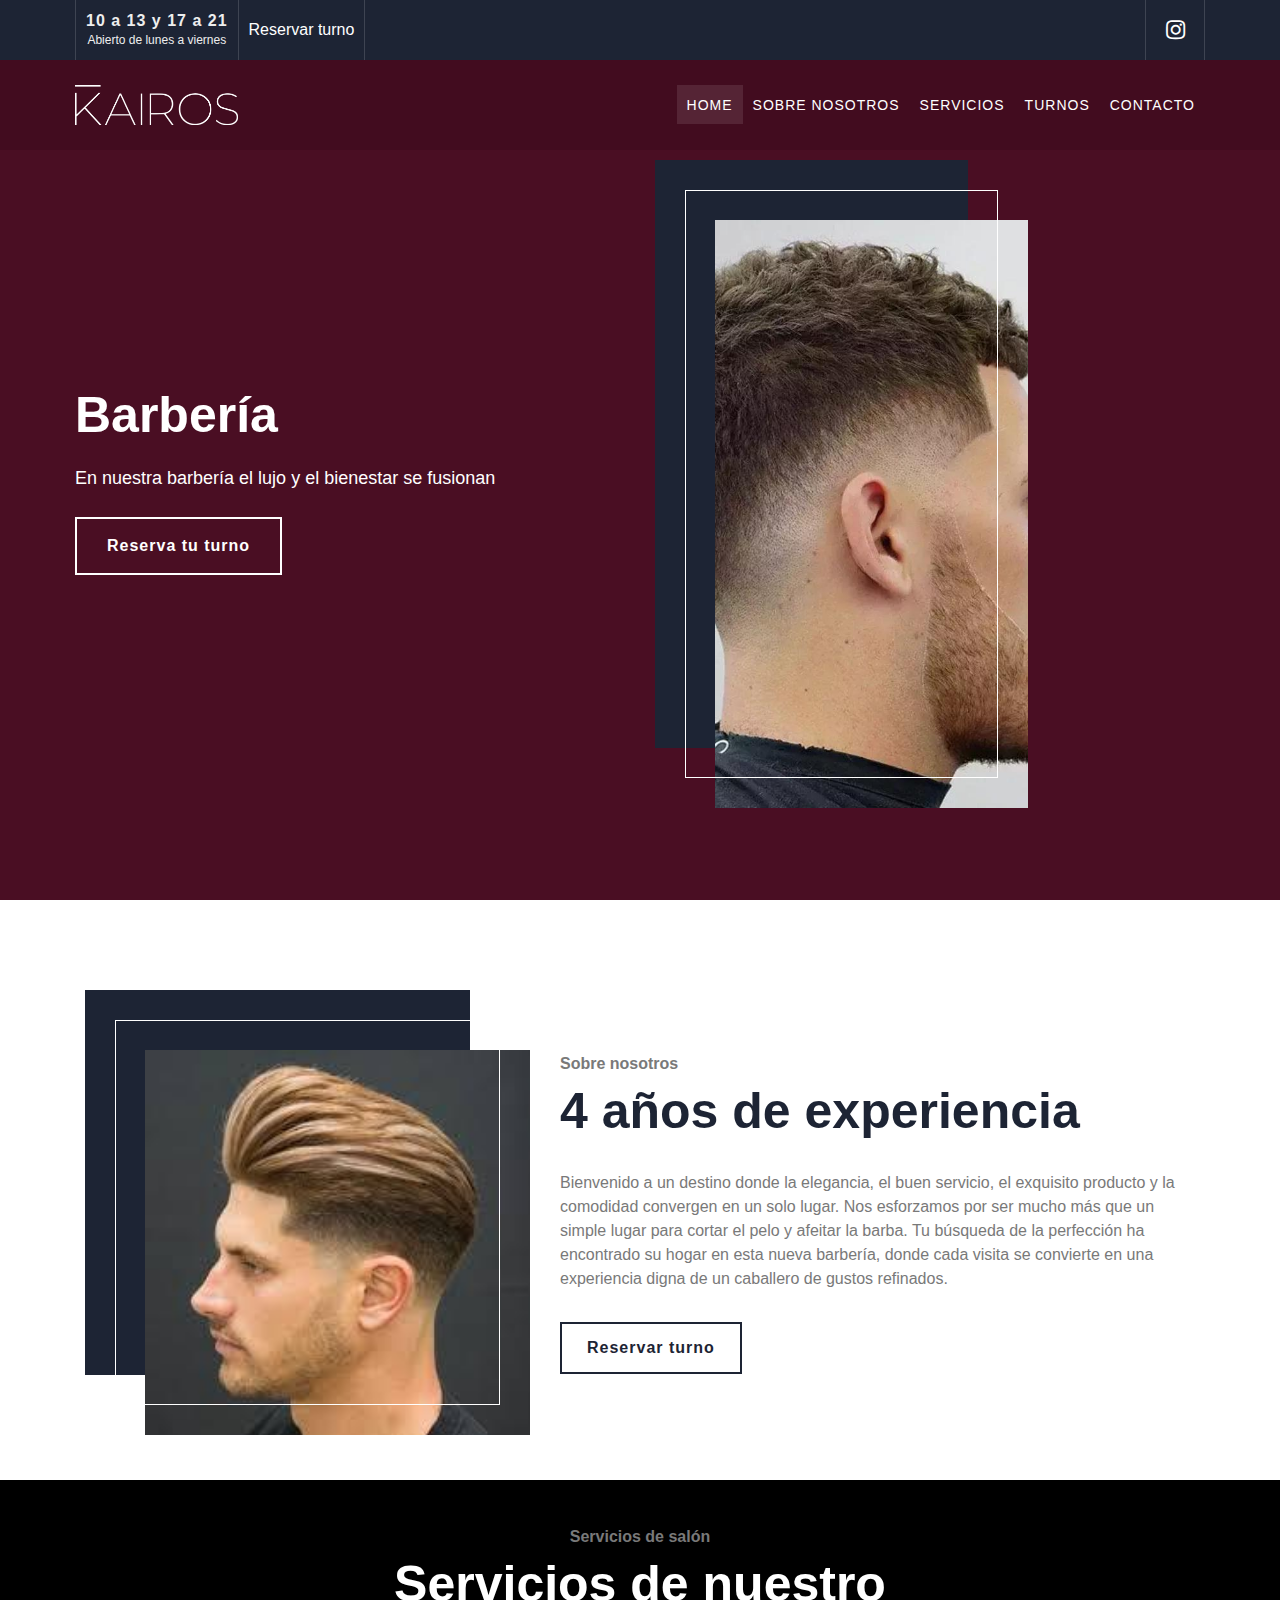
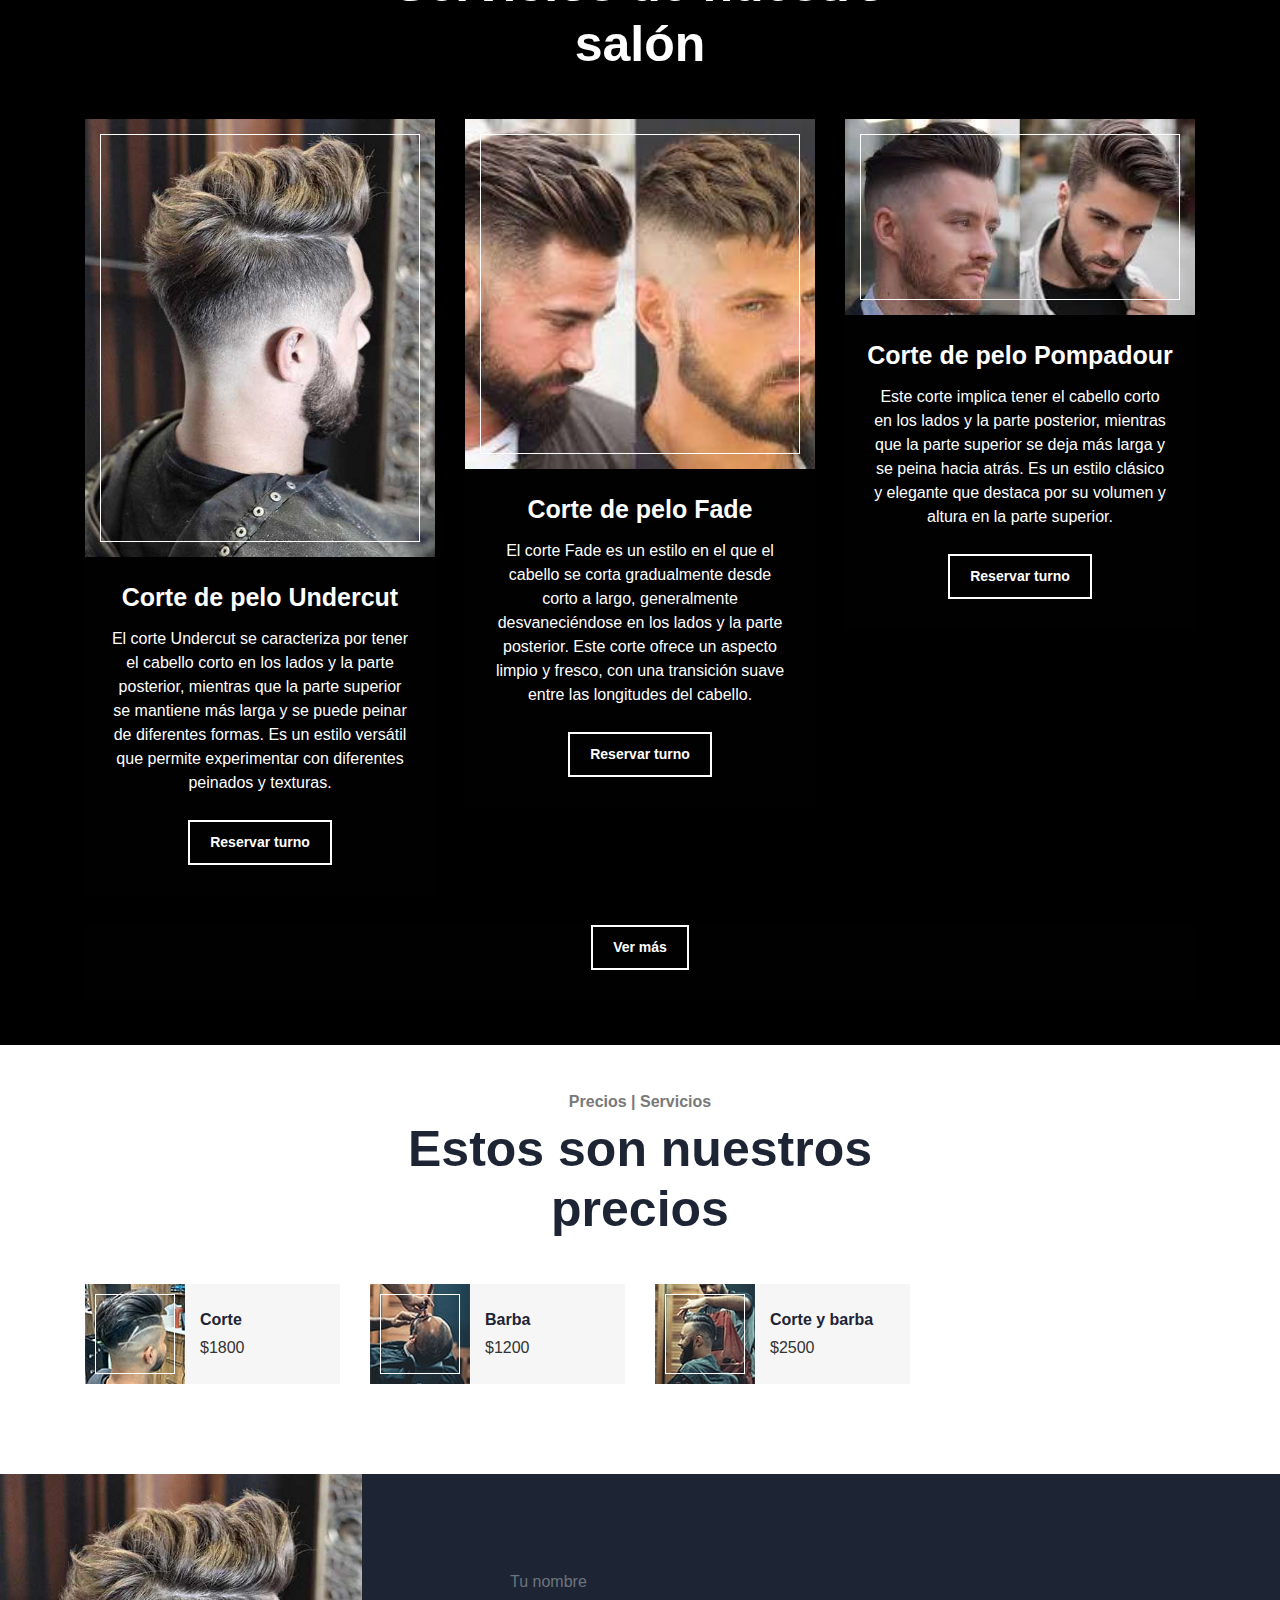
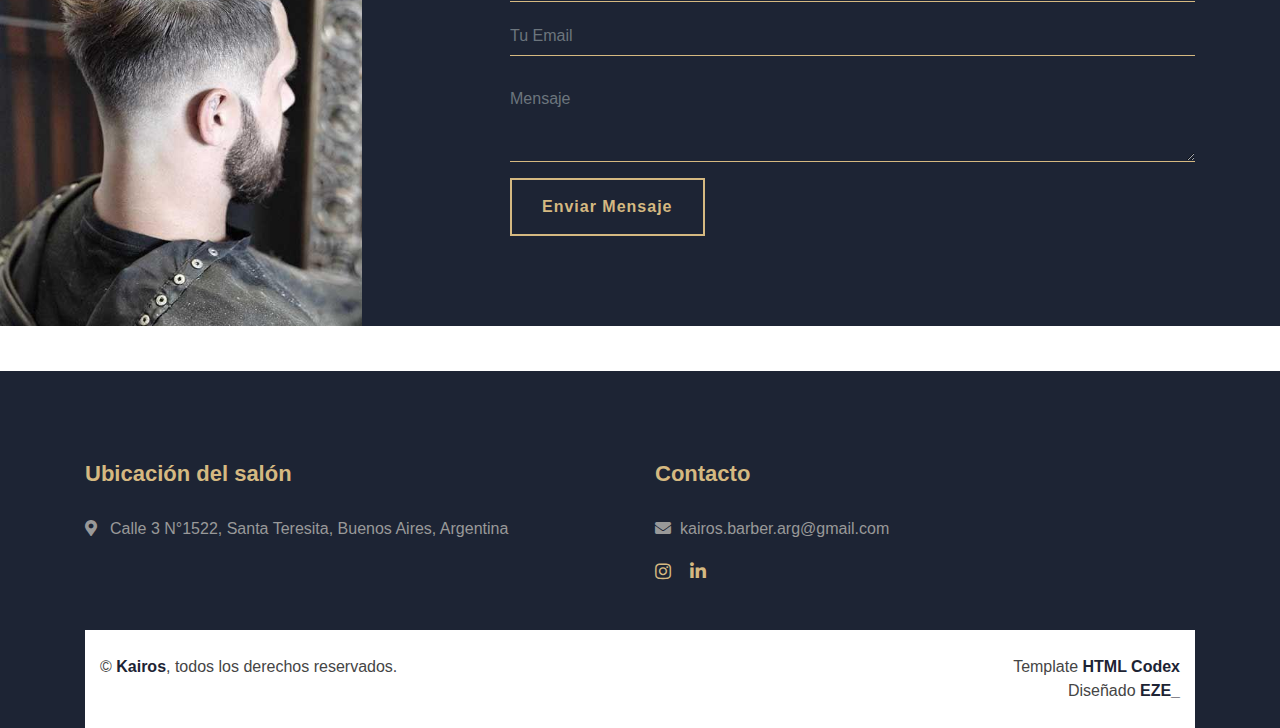
<file: index.html>
<!DOCTYPE html>
<html lang="en">
    <head>
        <meta charset="utf-8">
        <title>Kairos - Barberia</title>
        <meta content="width=device-width, initial-scale=1.0" name="viewport">

        <!-- Favicon -->
        <link href="img/favicon.ico" rel="icon">

        <!-- Google Font -->
        <link href="https://fonts.googleapis.com/css2?family=Open+Sans:wght@300;400;600;700;800&display=swap" rel="stylesheet">

        <!-- CSS Libraries -->
        <link href="https://stackpath.bootstrapcdn.com/bootstrap/4.4.1/css/bootstrap.min.css" rel="stylesheet">
        <link href="https://cdnjs.cloudflare.com/ajax/libs/font-awesome/5.10.0/css/all.min.css" rel="stylesheet">
        <link href="lib/animate/animate.min.css" rel="stylesheet">
        <link href="lib/owlcarousel/assets/owl.carousel.min.css" rel="stylesheet">
        <link href="lib/lightbox/css/lightbox.min.css" rel="stylesheet">

        <!-- Template Stylesheet -->
        <link href="css/style.css" rel="stylesheet">
    </head>

    <body>
        <!-- Top Bar Start -->
        <div class="top-bar d-none d-md-block">
            <div class="container-fluid">
                <div class="row">
                    <div class="col-md-6">
                        <div class="top-bar-left">
                            <div class="text">
                                <h2>10 a 13 y 17 a 21</h2>
                                <p>Abierto de lunes a viernes</p>
                            </div>
                            <div class="text">
                                <a href="https://kairos.luqueo.com/" target="_blank" style="color: white;">Reservar turno</a>
                            </div>
                        </div>
                    </div>
                    <div class="col-md-6">
                        <div class="top-bar-right">
                            <div class="social">
                                <a href="https://www.instagram.com/kairosbarber_/" target="_blank"><i class="fab fa-instagram"></i></a>
                            </div>
                        </div>
                    </div>
                </div>
            </div>
        </div>
        <!-- Top Bar End -->

        <!-- Nav Bar Start -->
        <div class="navbar navbar-expand-lg bg-dark navbar-dark">
            <div class="container-fluid">
                <a href="index.html" class="navbar-brand"><img src="img/logo.png"/></a>
                <button type="button" class="navbar-toggler" data-toggle="collapse" data-target="#navbarCollapse">
                    <span class="navbar-toggler-icon"></span>
                </button>

                <div class="collapse navbar-collapse justify-content-between" id="navbarCollapse">
                    <div class="navbar-nav ml-auto">
                        <a href="index.html" class="nav-item nav-link active">Home</a>
                        <a href="about.html" class="nav-item nav-link">Sobre nosotros</a>
                        <a href="service.html" class="nav-item nav-link">Servicios</a>
                        <a href="https://kairos.luqueo.com/" target="_blank" class="nav-item nav-link">Turnos</a>
                        <a href="contact.html" class="nav-item nav-link">Contacto</a>
                    </div>
                </div>
            </div>
        </div>
        <!-- Nav Bar End -->


        <!-- Hero Start -->
        <div class="hero">
            <div class="container-fluid">
                <div class="row">
                    <div class="col-sm-12 col-md-6">
                        <div class="hero-text">
                            <h1>Barbería</h1>
                            <p>
                                En nuestra barbería el lujo y el bienestar se fusionan
                            </p>
                            <a class="btn" target="_blank" href="https://kairos.luqueo.com/">Reserva tu turno</a>
                        </div>
                    </div>
                    <div class="col-sm-12 col-md-6 d-none d-md-block">
                        <div class="about-img">
                            <img src="img/5.jpeg" alt="Hero Image">
                        </div>
                    </div>
                </div>
            </div>
        </div>
        <!-- Hero End -->

        <!-- Sobre mi Start -->
        <div class="about">
            <div class="container">
                <div class="row align-items-center">
                    <div class="col-lg-5 col-md-6">
                        <div class="about-img">
                            <img src="img/4.jpeg" alt="Image">
                        </div>
                    </div>
                    <div class="col-lg-7 col-md-6">
                        <div class="section-header text-left">
                            <p>Sobre nosotros</p>
                            <h2>4 años de experiencia</h2>
                        </div>
                        <div class="about-text">
                            <p>
                                Bienvenido a un destino donde la elegancia, el buen servicio, el exquisito producto y la comodidad convergen en un solo lugar. Nos esforzamos por ser mucho más que un simple lugar para cortar el pelo y afeitar la barba. Tu búsqueda de la perfección ha encontrado su hogar en esta nueva barbería, donde cada visita se convierte en una experiencia digna de un caballero de gustos refinados.
                            </p>
                            <a class="btn" href="https://kairos.luqueo.com/">Reservar turno</a>
                        </div>
                    </div>
                </div>
            </div>
        </div>
        <!-- Sobre mi End -->


        <!-- Servicios Start -->
        <div class="service">
            <div class="container">
                <div class="section-header text-center">
                    <p>Servicios de salón</p>
                    <h2>Servicios de nuestro salón</h2>
                </div>
                <div class="row">
                    <div class="col-lg-4 col-md-6">
                        <div class="service-item">
                            <div class="service-img">
                                <img src="img/1.jpeg" alt="Image">
                            </div>
                            <h3>Corte de pelo Undercut</h3>
                            <p>
                                El corte Undercut se caracteriza por tener el cabello corto en los lados y la parte posterior, mientras que la parte superior se mantiene más larga y se puede peinar de diferentes formas. Es un estilo versátil que permite experimentar con diferentes peinados y texturas.
                            </p>
                            <a class="btn" href="https://kairos.luqueo.com/">Reservar turno</a>
                        </div>
                    </div>
                    <div class="col-lg-4 col-md-6">
                        <div class="service-item">
                            <div class="service-img">
                                <img src="img/2.jpeg" alt="Image">
                            </div>
                            <h3>Corte de pelo Fade</h3>
                            <p>
                                El corte Fade es un estilo en el que el cabello se corta gradualmente desde corto a largo, generalmente desvaneciéndose en los lados y la parte posterior. Este corte ofrece un aspecto limpio y fresco, con una transición suave entre las longitudes del cabello.
                            </p>
                            <a class="btn" href="https://kairos.luqueo.com/">Reservar turno</a>
                        </div>
                    </div>
                    <div class="col-lg-4 col-md-6">
                        <div class="service-item">
                            <div class="service-img">
                                <img src="img/3.jpeg" alt="Image">
                            </div>
                            <h3>Corte de pelo Pompadour</h3>
                            <p>
                                Este corte implica tener el cabello corto en los lados y la parte posterior, mientras que la parte superior se deja más larga y se peina hacia atrás. Es un estilo clásico y elegante que destaca por su volumen y altura en la parte superior.
                            </p>
                            <a class="btn" href="https://kairos.luqueo.com/">Reservar turno</a>
                        </div>
                    </div>
                    <div class="col-lg-12 col-md-12">
                        <div class="service-item">
                            <!-- <div class="service-img">
                                <img src="img/service-3.jpg" alt="Image">
                            </div>
                            <h3>Corte de pelo Crew Cut</h3>
                            <p>
                                Este corte es corto y uniforme en todas las áreas de la cabeza. Es un estilo clásico y atemporal que es fácil de mantener y adecuado para hombres que prefieren un look más discreto y de bajo mantenimiento.
                            </p> -->
                            <a class="btn" href="service.html">Ver más</a>
                        </div>
                    </div>
                </div>
            </div>
        </div>
        <!-- Servicios End -->


        <!-- Tienda Start -->
        <div class="price">
            <div class="container">
                <div class="section-header text-center">
                    <p>Precios | Servicios</p>
                    <h2>Estos son nuestros precios</h2>
                </div>
                <div class="row">
                    <div class="col-lg-3 col-md-4 col-sm-6">
                        <div class="price-item">
                            <div class="price-img">
                                <img src="img/price-1.jpg" alt="Image">
                            </div>
                            <div class="price-text">
                                <h2>Corte</h2>
                                <h3>$1800</h3>
                            </div>
                        </div>
                    </div>
                    <div class="col-lg-3 col-md-4 col-sm-6">
                        <div class="price-item">
                            <div class="price-img">
                                <img src="img/price-4.jpg" alt="Image">
                            </div>
                            <div class="price-text">
                                <h2>Barba</h2>
                                <h3>$1200</h3>
                            </div>
                        </div>
                    </div>
                    <div class="col-lg-3 col-md-4 col-sm-6">
                        <div class="price-item">
                            <div class="price-img">
                                <img src="img/price-6.jpg" alt="Image">
                            </div>
                            <div class="price-text">
                                <h2>Corte y barba</h2>
                                <h3>$2500</h3>
                            </div>
                        </div>
                    </div>
                </div>
            </div>
        </div>
        <!-- Tienda End -->
        
        
        <!-- Contacto Start -->
        <div class="contact">
            <div class="container-fluid">
                <div class="container">
                    <div class="row align-items-center">
                        <div class="col-md-4"></div>
                        <div class="col-md-8">
                            <div class="contact-form">
                                <div id="success"></div>
                                <form name="sentMessage" id="contactForm" novalidate="novalidate">
                                    <div class="control-group">
                                        <input type="text" class="form-control" id="name" placeholder="Tu nombre" required="required" data-validation-required-message="Please enter your name" />
                                        <p class="help-block text-danger"></p>
                                    </div>
                                    <div class="control-group">
                                        <input type="email" class="form-control" id="email" placeholder="Tu Email" required="required" data-validation-required-message="Please enter your email" />
                                        <p class="help-block text-danger"></p>
                                    </div>
                                    <div class="control-group">
                                        <textarea class="form-control" id="message" placeholder="Mensaje" required="required" data-validation-required-message="Please enter your message"></textarea>
                                        <p class="help-block text-danger"></p>
                                    </div>
                                    <div>
                                        <button class="btn" type="submit" id="sendMessageButton">Enviar Mensaje</button>
                                    </div>
                                </form>
                            </div>
                        </div>
                    </div>
                </div>
            </div>
        </div>
        <!-- Contacto End -->


        <!-- Footer Start -->
        <div class="footer">
            <div class="container">
                <div class="row">
                    <div class="col-lg-12">
                        <div class="row">
                            <div class="col-md-6">
                                <div class="footer-contact">
                                    <h2>Ubicación del salón</h2>
                                    <p><i class="fa fa-map-marker-alt"></i>Calle 3 N°1522, Santa Teresita, Buenos Aires, Argentina</p>
                                </div>   
                            </div>
                            <div class="col-md-6">
                                <div class="footer-contact">
                                    <h2>Contacto</h2>
                                    <p><i class="fa fa-envelope"></i>kairos.barber.arg@gmail.com</p>
                                    <div class="footer-social">
                                        <a href=""><i class="fab fa-instagram"></i></a>
                                        <a href=""><i class="fab fa-linkedin-in"></i></a>
                                    </div>
                                </div>
                            </div>
                        </div>
                    </div>
                </div>
            </div>
            <div class="container copyright">
                <div class="row">
                    <div class="col-md-6">
                        <p>&copy; <a href="#">Kairos</a>, todos los derechos reservados.</p>
                    </div>
                    <div class="col-md-6">
                        <p>Template <a href="https://htmlcodex.com" target="_blank">HTML Codex</a></p>
                        <p>Diseñado <a href="https://instagram.com/EZE_404_" target="_blank">EZE_</a></p>
                    </div>
                </div>
            </div>
        </div>
        <!-- Footer End -->

        <a href="#" class="back-to-top"><i class="fa fa-chevron-up"></i></a>

        <!-- JavaScript Libraries -->
        <script src="https://code.jquery.com/jquery-3.4.1.min.js"></script>
        <script src="https://stackpath.bootstrapcdn.com/bootstrap/4.4.1/js/bootstrap.bundle.min.js"></script>
        <script src="lib/easing/easing.min.js"></script>
        <script src="lib/owlcarousel/owl.carousel.min.js"></script>
        <script src="lib/isotope/isotope.pkgd.min.js"></script>
        <script src="lib/lightbox/js/lightbox.min.js"></script>
        
        <!-- Contact Javascript File -->
        <script src="mail/jqBootstrapValidation.min.js"></script>
        <script src="mail/contact.js"></script>

        <!-- Template Javascript -->
        <script src="js/main.js"></script>
    </body>
</html>
</file>
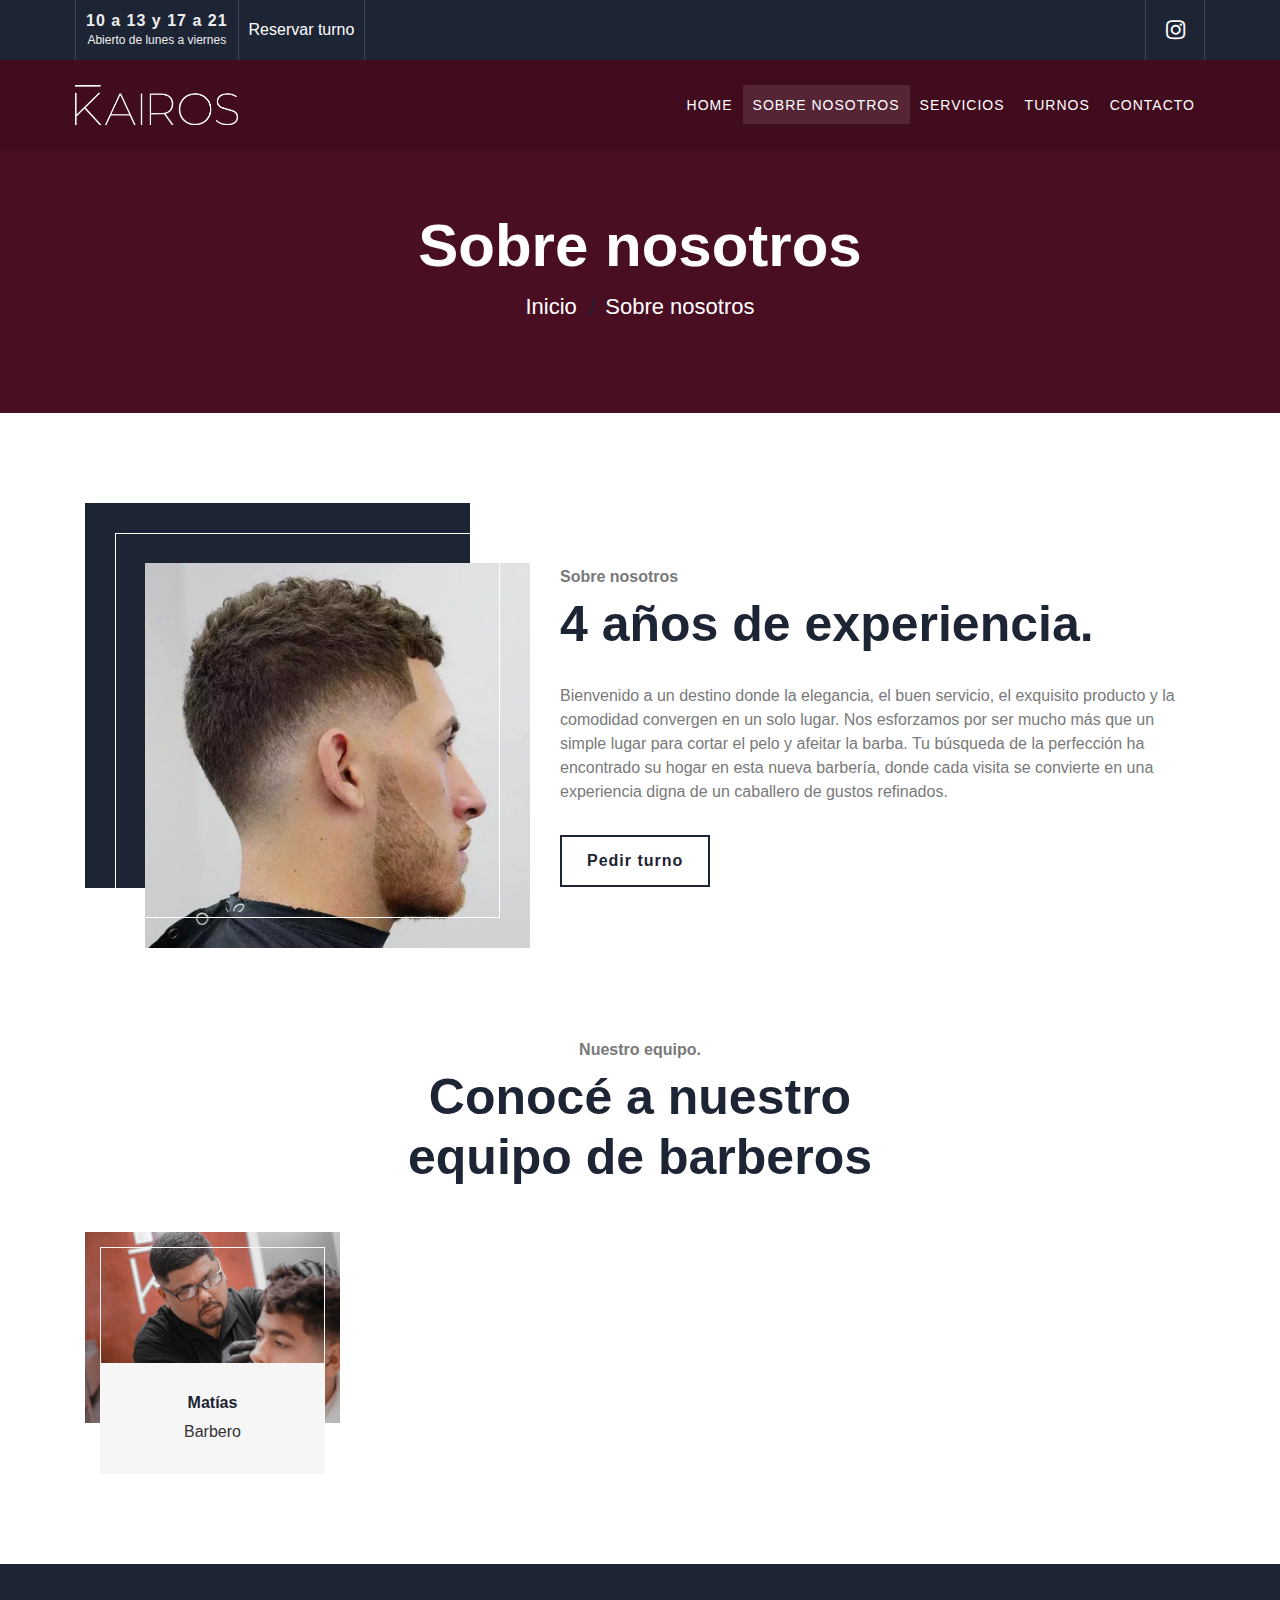
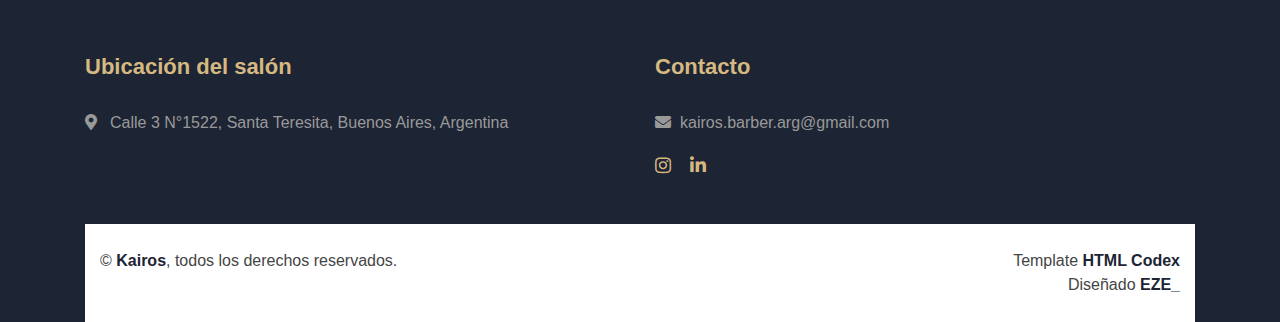
<file: about.html>
<!DOCTYPE html>
<html lang="en">
    <head>
        <meta charset="utf-8">
        <title>Kairos - Barberia</title>
        <meta content="width=device-width, initial-scale=1.0" name="viewport">

        <!-- Favicon -->
        <link href="img/favicon.ico" rel="icon">

        <!-- Google Font -->
        <link href="https://fonts.googleapis.com/css2?family=Open+Sans:wght@300;400;600;700;800&display=swap" rel="stylesheet">

        <!-- CSS Libraries -->
        <link href="https://stackpath.bootstrapcdn.com/bootstrap/4.4.1/css/bootstrap.min.css" rel="stylesheet">
        <link href="https://cdnjs.cloudflare.com/ajax/libs/font-awesome/5.10.0/css/all.min.css" rel="stylesheet">
        <link href="lib/animate/animate.min.css" rel="stylesheet">
        <link href="lib/owlcarousel/assets/owl.carousel.min.css" rel="stylesheet">
        <link href="lib/lightbox/css/lightbox.min.css" rel="stylesheet">

        <!-- Template Stylesheet -->
        <link href="css/style.css" rel="stylesheet">
    </head>

    <body>
        <!-- Top Bar Start -->
        <div class="top-bar d-none d-md-block">
            <div class="container-fluid">
                <div class="row">
                    <div class="col-md-6">
                        <div class="top-bar-left">
                            <div class="text">
                                <h2>10 a 13 y 17 a 21</h2>
                                <p>Abierto de lunes a viernes</p>
                            </div>
                            <div class="text">
                                <a href="https://kairos.luqueo.com/" target="_blank" style="color: white;">Reservar turno</a>
                            </div>
                        </div>
                    </div>
                    <div class="col-md-6">
                        <div class="top-bar-right">
                            <div class="social">
                                <a href="https://www.instagram.com/kairosbarber_/" target="_blank"><i class="fab fa-instagram"></i></a>
                            </div>
                        </div>
                    </div>
                </div>
            </div>
        </div>
        <!-- Top Bar End -->

        <!-- Nav Bar Start -->
        <div class="navbar navbar-expand-lg bg-dark navbar-dark">
            <div class="container-fluid">
                <a href="index.html" class="navbar-brand"><img src="img/logo.png"/></a>
                <button type="button" class="navbar-toggler" data-toggle="collapse" data-target="#navbarCollapse">
                    <span class="navbar-toggler-icon"></span>
                </button>

                <div class="collapse navbar-collapse justify-content-between" id="navbarCollapse">
                    <div class="navbar-nav ml-auto">
                        <a href="index.html" class="nav-item nav-link">Home</a>
                        <a href="about.html" class="nav-item nav-link active">Sobre nosotros</a>
                        <a href="service.html" class="nav-item nav-link">Servicios</a>
                        <a href="https://kairos.luqueo.com/" target="_blank" class="nav-item nav-link">Turnos</a>
                        <a href="contact.html" class="nav-item nav-link">Contacto</a>
                    </div>
                </div>
            </div>
        </div>
        <!-- Nav Bar End -->


        <!-- Page Header Start -->
        <div class="page-header">
            <div class="container">
                <div class="row">
                    <div class="col-12">
                        <h2>Sobre nosotros</h2>
                    </div>
                    <div class="col-12">
                        <a href="index.html">Inicio</a>
                        <a href="about.html">Sobre nosotros</a>
                    </div>
                </div>
            </div>
        </div>
        <!-- Page Header End -->


        <!-- About Start -->
        <div class="about">
            <div class="container">
                <div class="row align-items-center">
                    <div class="col-lg-5 col-md-6">
                        <div class="about-img">
                            <img src="img/5.jpeg" alt="Image">
                        </div>
                    </div>
                    <div class="col-lg-7 col-md-6">
                        <div class="section-header text-left">
                            <p>Sobre nosotros</p>
                            <h2>4 años de experiencia.</h2>
                        </div>
                        <div class="about-text">
                            <p>
                                Bienvenido a un destino donde la elegancia, el buen servicio, el exquisito producto y la comodidad convergen en un solo lugar. Nos esforzamos por ser mucho más que un simple lugar para cortar el pelo y afeitar la barba. Tu búsqueda de la perfección ha encontrado su hogar en esta nueva barbería, donde cada visita se convierte en una experiencia digna de un caballero de gustos refinados.
                            </p>
                            <a class="btn" href="https://kairos.luqueo.com/">Pedir turno</a>
                        </div>
                    </div>
                </div>
            </div>
        </div>
        <!-- About End -->


        <!-- Team Start -->
        <div class="team">
            <div class="container">
                <div class="section-header text-center">
                    <p>Nuestro equipo.</p>
                    <h2>Conocé a nuestro equipo de barberos</h2>
                </div>
                <div class="row">
                    <div class="col-lg-3 col-md-6">
                        <div class="team-item">
                            <div class="team-img">
                                <img src="img/mati.jpg" alt="Team Image">
                            </div>
                            <div class="team-text">
                                <h2>Matías</h2>
                                <p>Barbero</p>
                            </div>
                        </div>
                    </div>
                </div>
            </div>
        </div>
        <!-- Team End -->


        <!-- Footer Start -->
        <div class="footer">
            <div class="container">
                <div class="row">
                    <div class="col-lg-12">
                        <div class="row">
                            <div class="col-md-6">
                                <div class="footer-contact">
                                    <h2>Ubicación del salón</h2>
                                    <p><i class="fa fa-map-marker-alt"></i>Calle 3 N°1522, Santa Teresita, Buenos Aires, Argentina</p>
                                </div>   
                            </div>
                            <div class="col-md-6">
                                <div class="footer-contact">
                                    <h2>Contacto</h2>
                                    <p><i class="fa fa-envelope"></i>kairos.barber.arg@gmail.com</p>
                                    <div class="footer-social">
                                        <a href=""><i class="fab fa-instagram"></i></a>
                                        <a href=""><i class="fab fa-linkedin-in"></i></a>
                                    </div>
                                </div>
                            </div>
                        </div>
                    </div>
                </div>
            </div>
            <div class="container copyright">
                <div class="row">
                    <div class="col-md-6">
                        <p>&copy; <a href="#">Kairos</a>, todos los derechos reservados.</p>
                    </div>
                    <div class="col-md-6">
                        <p>Template <a href="https://htmlcodex.com" target="_blank">HTML Codex</a></p>
                        <p>Diseñado <a href="https://instagram.com/EZE_404_" target="_blank">EZE_</a></p>
                    </div>
                </div>
            </div>
        </div>
        <!-- Footer End -->

        <a href="#" class="back-to-top"><i class="fa fa-chevron-up"></i></a>

        <!-- JavaScript Libraries -->
        <script src="https://code.jquery.com/jquery-3.4.1.min.js"></script>
        <script src="https://stackpath.bootstrapcdn.com/bootstrap/4.4.1/js/bootstrap.bundle.min.js"></script>
        <script src="lib/easing/easing.min.js"></script>
        <script src="lib/owlcarousel/owl.carousel.min.js"></script>
        <script src="lib/isotope/isotope.pkgd.min.js"></script>
        <script src="lib/lightbox/js/lightbox.min.js"></script>
        
        <!-- Contact Javascript File -->
        <script src="mail/jqBootstrapValidation.min.js"></script>
        <script src="mail/contact.js"></script>

        <!-- Template Javascript -->
        <script src="js/main.js"></script>
    </body>
</html>
</file>
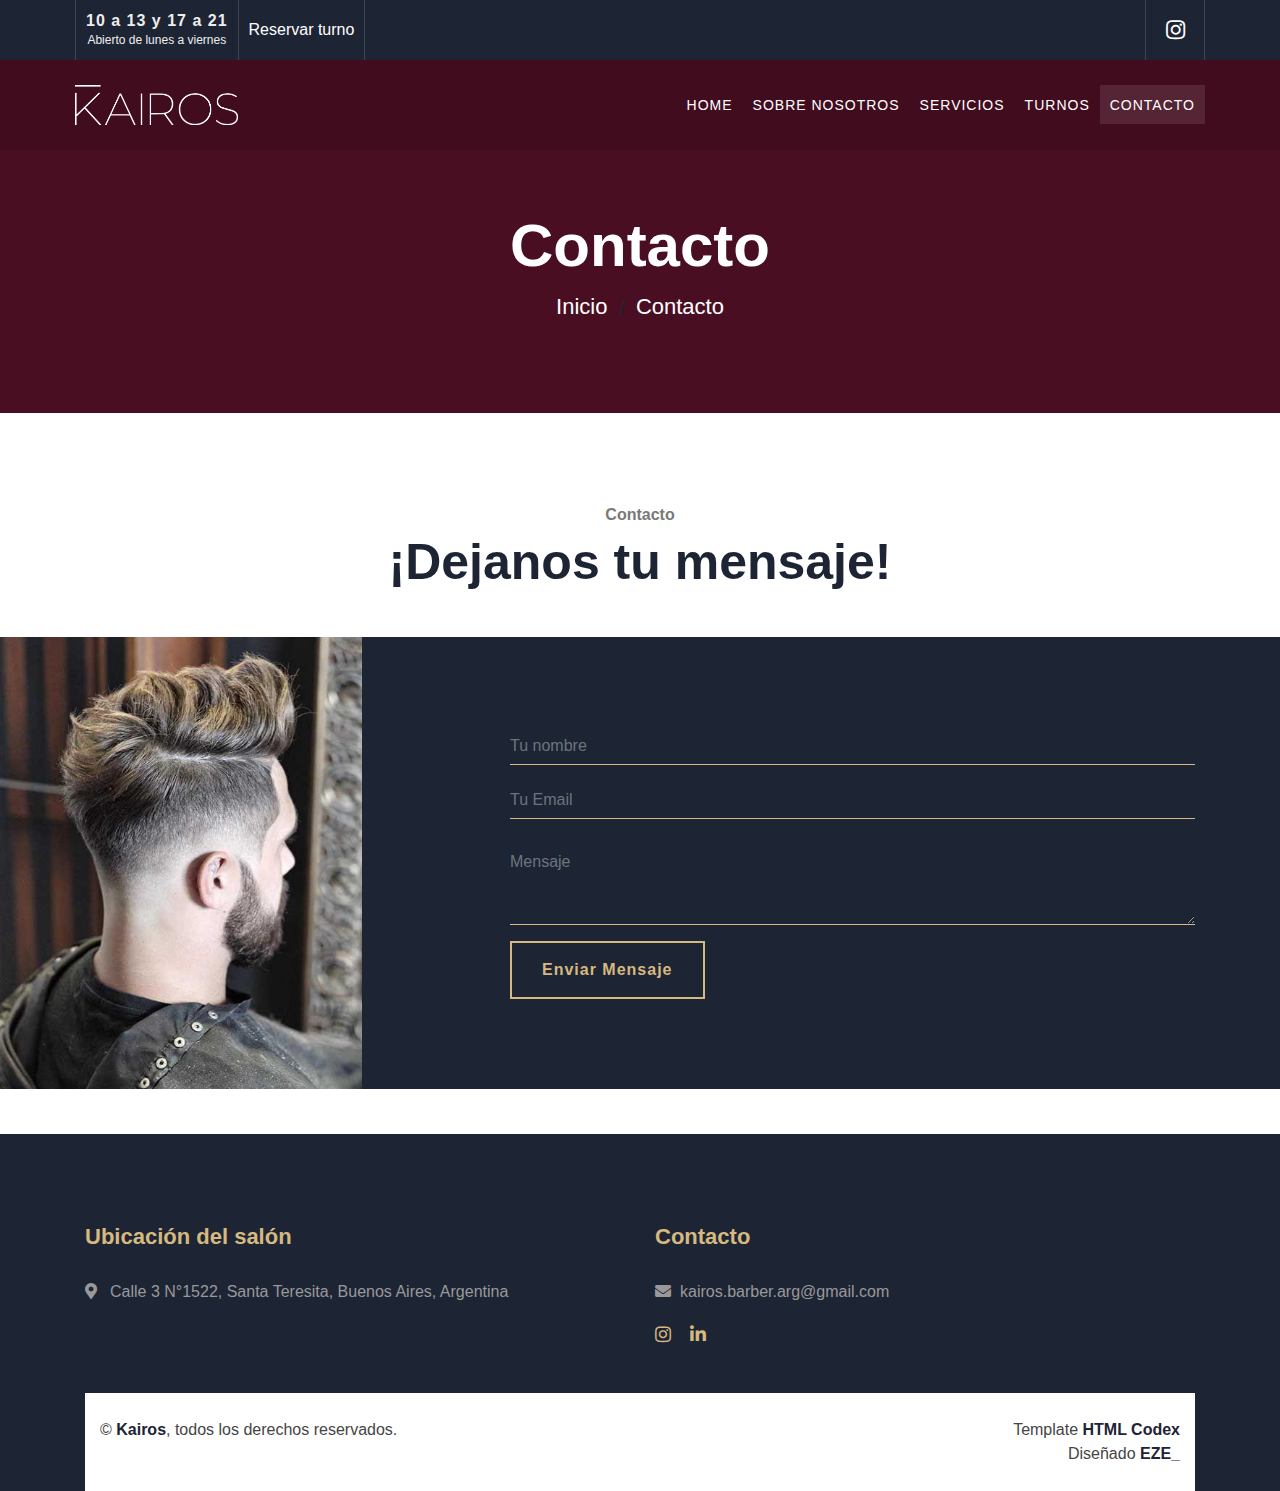
<file: contact.html>
<!DOCTYPE html>
<html lang="en">
    <head>
        <meta charset="utf-8">
        <title>Kairos - Barberia</title>
        <meta content="width=device-width, initial-scale=1.0" name="viewport">

        <!-- Favicon -->
        <link href="img/favicon.ico" rel="icon">

        <!-- Google Font -->
        <link href="https://fonts.googleapis.com/css2?family=Open+Sans:wght@300;400;600;700;800&display=swap" rel="stylesheet">

        <!-- CSS Libraries -->
        <link href="https://stackpath.bootstrapcdn.com/bootstrap/4.4.1/css/bootstrap.min.css" rel="stylesheet">
        <link href="https://cdnjs.cloudflare.com/ajax/libs/font-awesome/5.10.0/css/all.min.css" rel="stylesheet">
        <link href="lib/animate/animate.min.css" rel="stylesheet">
        <link href="lib/owlcarousel/assets/owl.carousel.min.css" rel="stylesheet">
        <link href="lib/lightbox/css/lightbox.min.css" rel="stylesheet">

        <!-- Template Stylesheet -->
        <link href="css/style.css" rel="stylesheet">
    </head>

    <body>
        <!-- Top Bar Start -->
        <div class="top-bar d-none d-md-block">
            <div class="container-fluid">
                <div class="row">
                    <div class="col-md-6">
                        <div class="top-bar-left">
                            <div class="text">
                                <h2>10 a 13 y 17 a 21</h2>
                                <p>Abierto de lunes a viernes</p>
                            </div>
                            <div class="text">
                                <a href="https://kairos.luqueo.com/" target="_blank" style="color: white;">Reservar turno</a>
                            </div>
                        </div>
                    </div>
                    <div class="col-md-6">
                        <div class="top-bar-right">
                            <div class="social">
                                <a href="https://www.instagram.com/kairosbarber_/" target="_blank"><i class="fab fa-instagram"></i></a>
                            </div>
                        </div>
                    </div>
                </div>
            </div>
        </div>
        <!-- Top Bar End -->

        <!-- Nav Bar Start -->
        <div class="navbar navbar-expand-lg bg-dark navbar-dark">
            <div class="container-fluid">
                <a href="index.html" class="navbar-brand"><img src="img/logo.png"/></a>
                <button type="button" class="navbar-toggler" data-toggle="collapse" data-target="#navbarCollapse">
                    <span class="navbar-toggler-icon"></span>
                </button>

                <div class="collapse navbar-collapse justify-content-between" id="navbarCollapse">
                    <div class="navbar-nav ml-auto">
                        <a href="index.html" class="nav-item nav-link">Home</a>
                        <a href="about.html" class="nav-item nav-link">Sobre nosotros</a>
                        <a href="service.html" class="nav-item nav-link">Servicios</a>
                        <a href="https://kairos.luqueo.com/" target="_blank" class="nav-item nav-link">Turnos</a>
                        <a href="contact.html" class="nav-item nav-link active">Contacto</a>
                    </div>
                </div>
            </div>
        </div>
        <!-- Nav Bar End -->


        <!-- Page Header Start -->
        <div class="page-header">
            <div class="container">
                <div class="row">
                    <div class="col-12">
                        <h2>Contacto</h2>
                    </div>
                    <div class="col-12">
                        <a href="index.html">Inicio</a>
                        <a href="contact.html">Contacto</a>
                    </div>
                </div>
            </div>
        </div>
        <!-- Page Header End -->


        <!-- Contacto Start -->
        <div class="section-header text-center" style="margin-top: 90px;">
            <p>Contacto</p>
            <h2>¡Dejanos tu mensaje!</h2>
        </div>
        <div class="contact">
            <div class="container-fluid">
                <div class="container">
                    <div class="row align-items-center">
                        <div class="col-md-4"></div>
                        <div class="col-md-8">
                            <div class="contact-form">
                                <div id="success"></div>
                                <form name="sentMessage" id="contactForm" novalidate="novalidate">
                                    <div class="control-group">
                                        <input type="text" class="form-control" id="name" placeholder="Tu nombre" required="required" data-validation-required-message="Please enter your name" />
                                        <p class="help-block text-danger"></p>
                                    </div>
                                    <div class="control-group">
                                        <input type="email" class="form-control" id="email" placeholder="Tu Email" required="required" data-validation-required-message="Please enter your email" />
                                        <p class="help-block text-danger"></p>
                                    </div>
                                    <div class="control-group">
                                        <textarea class="form-control" id="message" placeholder="Mensaje" required="required" data-validation-required-message="Please enter your message"></textarea>
                                        <p class="help-block text-danger"></p>
                                    </div>
                                    <div>
                                        <button class="btn" type="submit" id="sendMessageButton">Enviar Mensaje</button>
                                    </div>
                                </form>
                            </div>
                        </div>
                    </div>
                </div>
            </div>
        </div>
        <!-- Contacto End -->


        <!-- Footer Start -->
        <div class="footer">
            <div class="container">
                <div class="row">
                    <div class="col-lg-12">
                        <div class="row">
                            <div class="col-md-6">
                                <div class="footer-contact">
                                    <h2>Ubicación del salón</h2>
                                    <p><i class="fa fa-map-marker-alt"></i>Calle 3 N°1522, Santa Teresita, Buenos Aires, Argentina</p>
                                </div>   
                            </div>
                            <div class="col-md-6">
                                <div class="footer-contact">
                                    <h2>Contacto</h2>
                                    <p><i class="fa fa-envelope"></i>kairos.barber.arg@gmail.com</p>
                                    <div class="footer-social">
                                        <a href=""><i class="fab fa-instagram"></i></a>
                                        <a href=""><i class="fab fa-linkedin-in"></i></a>
                                    </div>
                                </div>
                            </div>
                        </div>
                    </div>
                </div>
            </div>
            <div class="container copyright">
                <div class="row">
                    <div class="col-md-6">
                        <p>&copy; <a href="#">Kairos</a>, todos los derechos reservados.</p>
                    </div>
                    <div class="col-md-6">
                        <p>Template <a href="https://htmlcodex.com" target="_blank">HTML Codex</a></p>
                        <p>Diseñado <a href="https://instagram.com/EZE_404_" target="_blank">EZE_</a></p>
                    </div>
                </div>
            </div>
        </div>
        <!-- Footer End -->

        <a href="#" class="back-to-top"><i class="fa fa-chevron-up"></i></a>

        <!-- JavaScript Libraries -->
        <script src="https://code.jquery.com/jquery-3.4.1.min.js"></script>
        <script src="https://stackpath.bootstrapcdn.com/bootstrap/4.4.1/js/bootstrap.bundle.min.js"></script>
        <script src="lib/easing/easing.min.js"></script>
        <script src="lib/owlcarousel/owl.carousel.min.js"></script>
        <script src="lib/isotope/isotope.pkgd.min.js"></script>
        <script src="lib/lightbox/js/lightbox.min.js"></script>
        
        <!-- Contact Javascript File -->
        <script src="mail/jqBootstrapValidation.min.js"></script>
        <script src="mail/contact.js"></script>

        <!-- Template Javascript -->
        <script src="js/main.js"></script>
    </body>
</html>
</file>
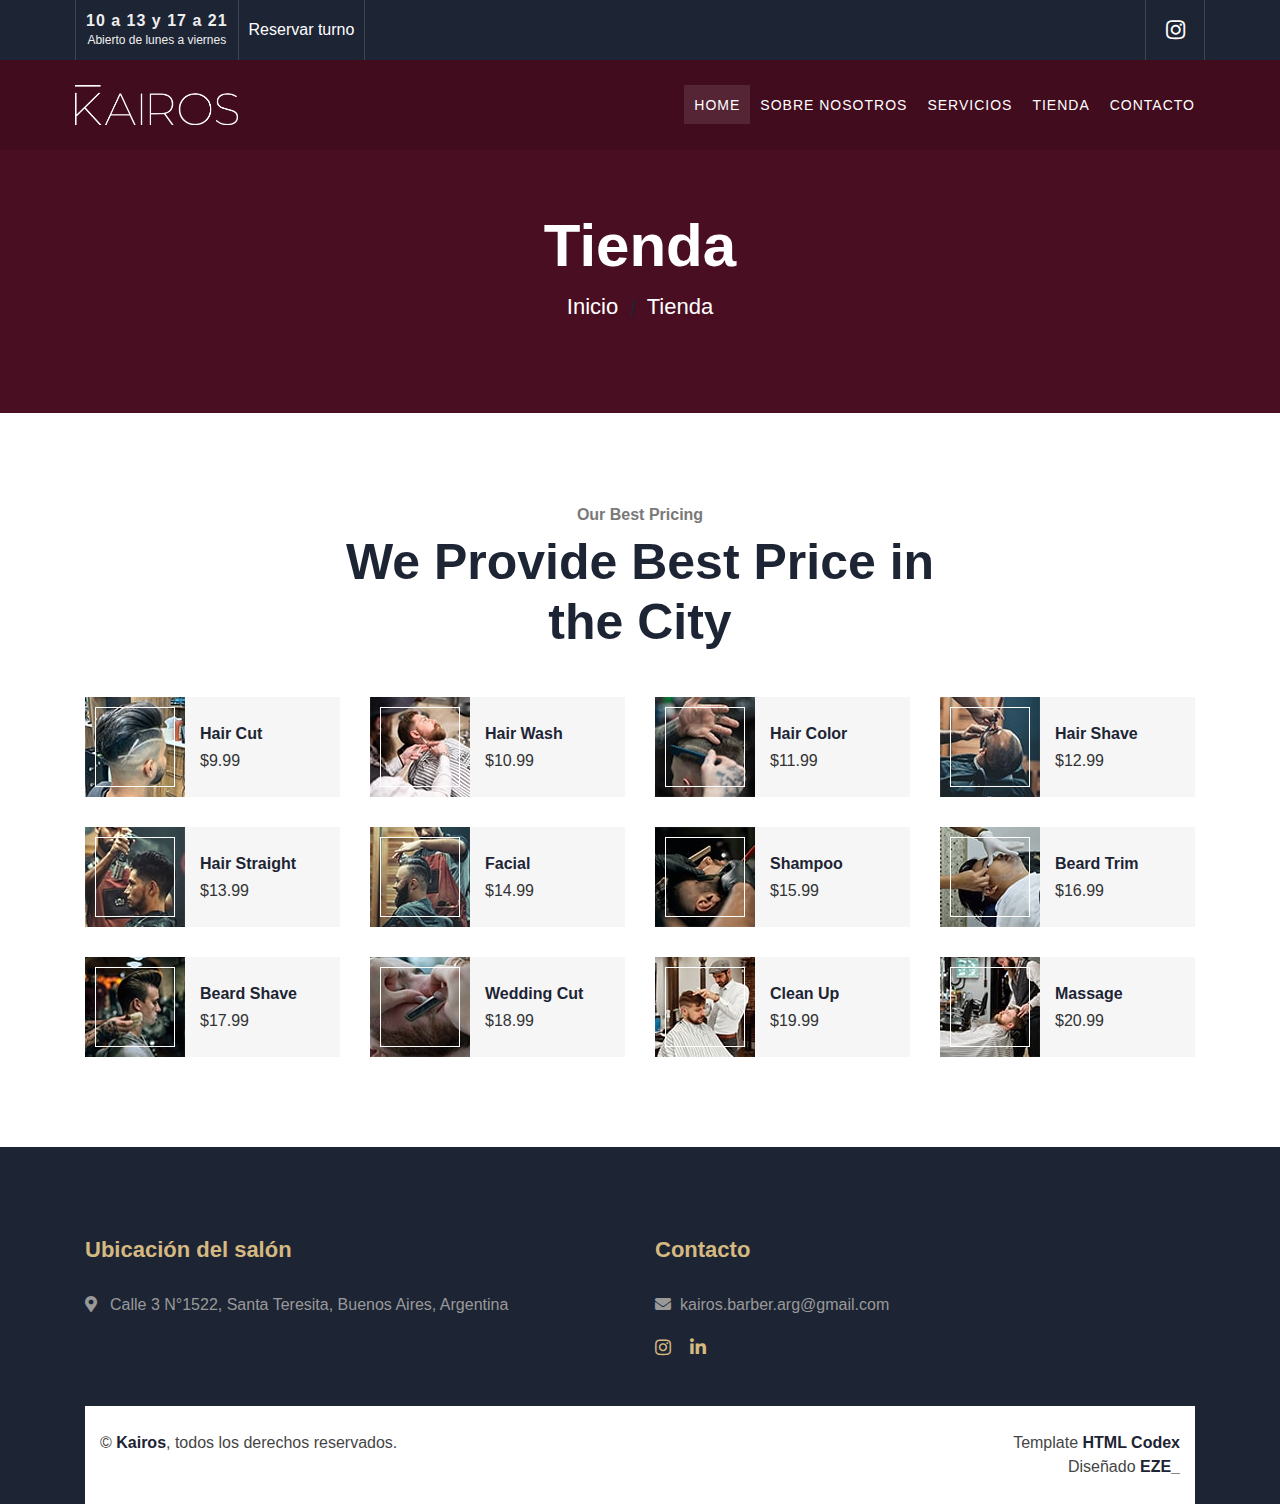
<file: price.html>
<!DOCTYPE html>
<html lang="en">
    <head>
        <meta charset="utf-8">
        <title>Kairos - Barberia</title>
        <meta content="width=device-width, initial-scale=1.0" name="viewport">

        <!-- Favicon -->
        <link href="img/favicon.ico" rel="icon">

        <!-- Google Font -->
        <link href="https://fonts.googleapis.com/css2?family=Open+Sans:wght@300;400;600;700;800&display=swap" rel="stylesheet">

        <!-- CSS Libraries -->
        <link href="https://stackpath.bootstrapcdn.com/bootstrap/4.4.1/css/bootstrap.min.css" rel="stylesheet">
        <link href="https://cdnjs.cloudflare.com/ajax/libs/font-awesome/5.10.0/css/all.min.css" rel="stylesheet">
        <link href="lib/animate/animate.min.css" rel="stylesheet">
        <link href="lib/owlcarousel/assets/owl.carousel.min.css" rel="stylesheet">
        <link href="lib/lightbox/css/lightbox.min.css" rel="stylesheet">

        <!-- Template Stylesheet -->
        <link href="css/style.css" rel="stylesheet">
    </head>

    <body>
        <!-- Top Bar Start -->
        <div class="top-bar d-none d-md-block">
            <div class="container-fluid">
                <div class="row">
                    <div class="col-md-6">
                        <div class="top-bar-left">
                            <div class="text">
                                <h2>10 a 13 y 17 a 21</h2>
                                <p>Abierto de lunes a viernes</p>
                            </div>
                            <div class="text">
                                <a href="https://kairos.luqueo.com/" target="_blank" style="color: white;">Reservar turno</a>
                            </div>
                        </div>
                    </div>
                    <div class="col-md-6">
                        <div class="top-bar-right">
                            <div class="social">
                                <a href="https://www.instagram.com/kairosbarber_/" target="_blank"><i class="fab fa-instagram"></i></a>
                            </div>
                        </div>
                    </div>
                </div>
            </div>
        </div>
        <!-- Top Bar End -->

        <!-- Nav Bar Start -->
        <div class="navbar navbar-expand-lg bg-dark navbar-dark">
            <div class="container-fluid">
                <a href="index.html" class="navbar-brand"><img src="img/logo.png"/></a>
                <button type="button" class="navbar-toggler" data-toggle="collapse" data-target="#navbarCollapse">
                    <span class="navbar-toggler-icon"></span>
                </button>

                <div class="collapse navbar-collapse justify-content-between" id="navbarCollapse">
                    <div class="navbar-nav ml-auto">
                        <a href="index.html" class="nav-item nav-link active">Home</a>
                        <a href="about.html" class="nav-item nav-link">Sobre nosotros</a>
                        <a href="service.html" class="nav-item nav-link">Servicios</a>
                        <a href="#" class="nav-item nav-link">Tienda</a>
                        <a href="contact.html" class="nav-item nav-link">Contacto</a>
                    </div>
                </div>
            </div>
        </div>
        <!-- Nav Bar End -->


        <!-- Page Header Start -->
        <div class="page-header">
            <div class="container">
                <div class="row">
                    <div class="col-12">
                        <h2>Tienda</h2>
                    </div>
                    <div class="col-12">
                        <a href="index.html">Inicio</a>
                        <a href="price.html">Tienda</a>
                    </div>
                </div>
            </div>
        </div>
        <!-- Page Header End -->


        <!-- Pricing Start -->
        <div class="price">
            <div class="container">
                <div class="section-header text-center">
                    <p>Our Best Pricing</p>
                    <h2>We Provide Best Price in the City</h2>
                </div>
                <div class="row">
                    <div class="col-lg-3 col-md-4 col-sm-6">
                        <div class="price-item">
                            <div class="price-img">
                                <img src="img/price-1.jpg" alt="Image">
                            </div>
                            <div class="price-text">
                                <h2>Hair Cut</h2>
                                <h3>$9.99</h3>
                            </div>
                        </div>
                    </div>
                    <div class="col-lg-3 col-md-4 col-sm-6">
                        <div class="price-item">
                            <div class="price-img">
                                <img src="img/price-2.jpg" alt="Image">
                            </div>
                            <div class="price-text">
                                <h2>Hair Wash</h2>
                                <h3>$10.99</h3>
                            </div>
                        </div>
                    </div>
                    <div class="col-lg-3 col-md-4 col-sm-6">
                        <div class="price-item">
                            <div class="price-img">
                                <img src="img/price-3.jpg" alt="Image">
                            </div>
                            <div class="price-text">
                                <h2>Hair Color</h2>
                                <h3>$11.99</h3>
                            </div>
                        </div>
                    </div>
                    <div class="col-lg-3 col-md-4 col-sm-6">
                        <div class="price-item">
                            <div class="price-img">
                                <img src="img/price-4.jpg" alt="Image">
                            </div>
                            <div class="price-text">
                                <h2>Hair Shave</h2>
                                <h3>$12.99</h3>
                            </div>
                        </div>
                    </div>
                    <div class="col-lg-3 col-md-4 col-sm-6">
                        <div class="price-item">
                            <div class="price-img">
                                <img src="img/price-5.jpg" alt="Image">
                            </div>
                            <div class="price-text">
                                <h2>Hair Straight</h2>
                                <h3>$13.99</h3>
                            </div>
                        </div>
                    </div>
                    <div class="col-lg-3 col-md-4 col-sm-6">
                        <div class="price-item">
                            <div class="price-img">
                                <img src="img/price-6.jpg" alt="Image">
                            </div>
                            <div class="price-text">
                                <h2>Facial</h2>
                                <h3>$14.99</h3>
                            </div>
                        </div>
                    </div>
                    <div class="col-lg-3 col-md-4 col-sm-6">
                        <div class="price-item">
                            <div class="price-img">
                                <img src="img/price-7.jpg" alt="Image">
                            </div>
                            <div class="price-text">
                                <h2>Shampoo</h2>
                                <h3>$15.99</h3>
                            </div>
                        </div>
                    </div>
                    <div class="col-lg-3 col-md-4 col-sm-6">
                        <div class="price-item">
                            <div class="price-img">
                                <img src="img/price-8.jpg" alt="Image">
                            </div>
                            <div class="price-text">
                                <h2>Beard Trim</h2>
                                <h3>$16.99</h3>
                            </div>
                        </div>
                    </div>
                    <div class="col-lg-3 col-md-4 col-sm-6">
                        <div class="price-item">
                            <div class="price-img">
                                <img src="img/price-9.jpg" alt="Image">
                            </div>
                            <div class="price-text">
                                <h2>Beard Shave</h2>
                                <h3>$17.99</h3>
                            </div>
                        </div>
                    </div>
                    <div class="col-lg-3 col-md-4 col-sm-6">
                        <div class="price-item">
                            <div class="price-img">
                                <img src="img/price-10.jpg" alt="Image">
                            </div>
                            <div class="price-text">
                                <h2>Wedding Cut</h2>
                                <h3>$18.99</h3>
                            </div>
                        </div>
                    </div>
                    <div class="col-lg-3 col-md-4 col-sm-6">
                        <div class="price-item">
                            <div class="price-img">
                                <img src="img/price-11.jpg" alt="Image">
                            </div>
                            <div class="price-text">
                                <h2>Clean Up</h2>
                                <h3>$19.99</h3>
                            </div>
                        </div>
                    </div>
                    <div class="col-lg-3 col-md-4 col-sm-6">
                        <div class="price-item">
                            <div class="price-img">
                                <img src="img/price-12.jpg" alt="Image">
                            </div>
                            <div class="price-text">
                                <h2>Massage</h2>
                                <h3>$20.99</h3>
                            </div>
                        </div>
                    </div>
                </div>
            </div>
        </div>
        <!-- Pricing End -->


        <!-- Footer Start -->
        <div class="footer">
            <div class="container">
                <div class="row">
                    <div class="col-lg-12">
                        <div class="row">
                            <div class="col-md-6">
                                <div class="footer-contact">
                                    <h2>Ubicación del salón</h2>
                                    <p><i class="fa fa-map-marker-alt"></i>Calle 3 N°1522, Santa Teresita, Buenos Aires, Argentina</p>
                                </div>   
                            </div>
                            <div class="col-md-6">
                                <div class="footer-contact">
                                    <h2>Contacto</h2>
                                    <p><i class="fa fa-envelope"></i>kairos.barber.arg@gmail.com</p>
                                    <div class="footer-social">
                                        <a href=""><i class="fab fa-instagram"></i></a>
                                        <a href=""><i class="fab fa-linkedin-in"></i></a>
                                    </div>
                                </div>
                            </div>
                        </div>
                    </div>
                </div>
            </div>
            <div class="container copyright">
                <div class="row">
                    <div class="col-md-6">
                        <p>&copy; <a href="#">Kairos</a>, todos los derechos reservados.</p>
                    </div>
                    <div class="col-md-6">
                        <p>Template <a href="https://htmlcodex.com" target="_blank">HTML Codex</a></p>
                        <p>Diseñado <a href="https://instagram.com/EZE_404_" target="_blank">EZE_</a></p>
                    </div>
                </div>
            </div>
        </div>
        <!-- Footer End -->

        <a href="#" class="back-to-top"><i class="fa fa-chevron-up"></i></a>

        <!-- JavaScript Libraries -->
        <script src="https://code.jquery.com/jquery-3.4.1.min.js"></script>
        <script src="https://stackpath.bootstrapcdn.com/bootstrap/4.4.1/js/bootstrap.bundle.min.js"></script>
        <script src="lib/easing/easing.min.js"></script>
        <script src="lib/owlcarousel/owl.carousel.min.js"></script>
        <script src="lib/isotope/isotope.pkgd.min.js"></script>
        <script src="lib/lightbox/js/lightbox.min.js"></script>
        
        <!-- Contact Javascript File -->
        <script src="mail/jqBootstrapValidation.min.js"></script>
        <script src="mail/contact.js"></script>

        <!-- Template Javascript -->
        <script src="js/main.js"></script>
    </body>
</html>
</file>
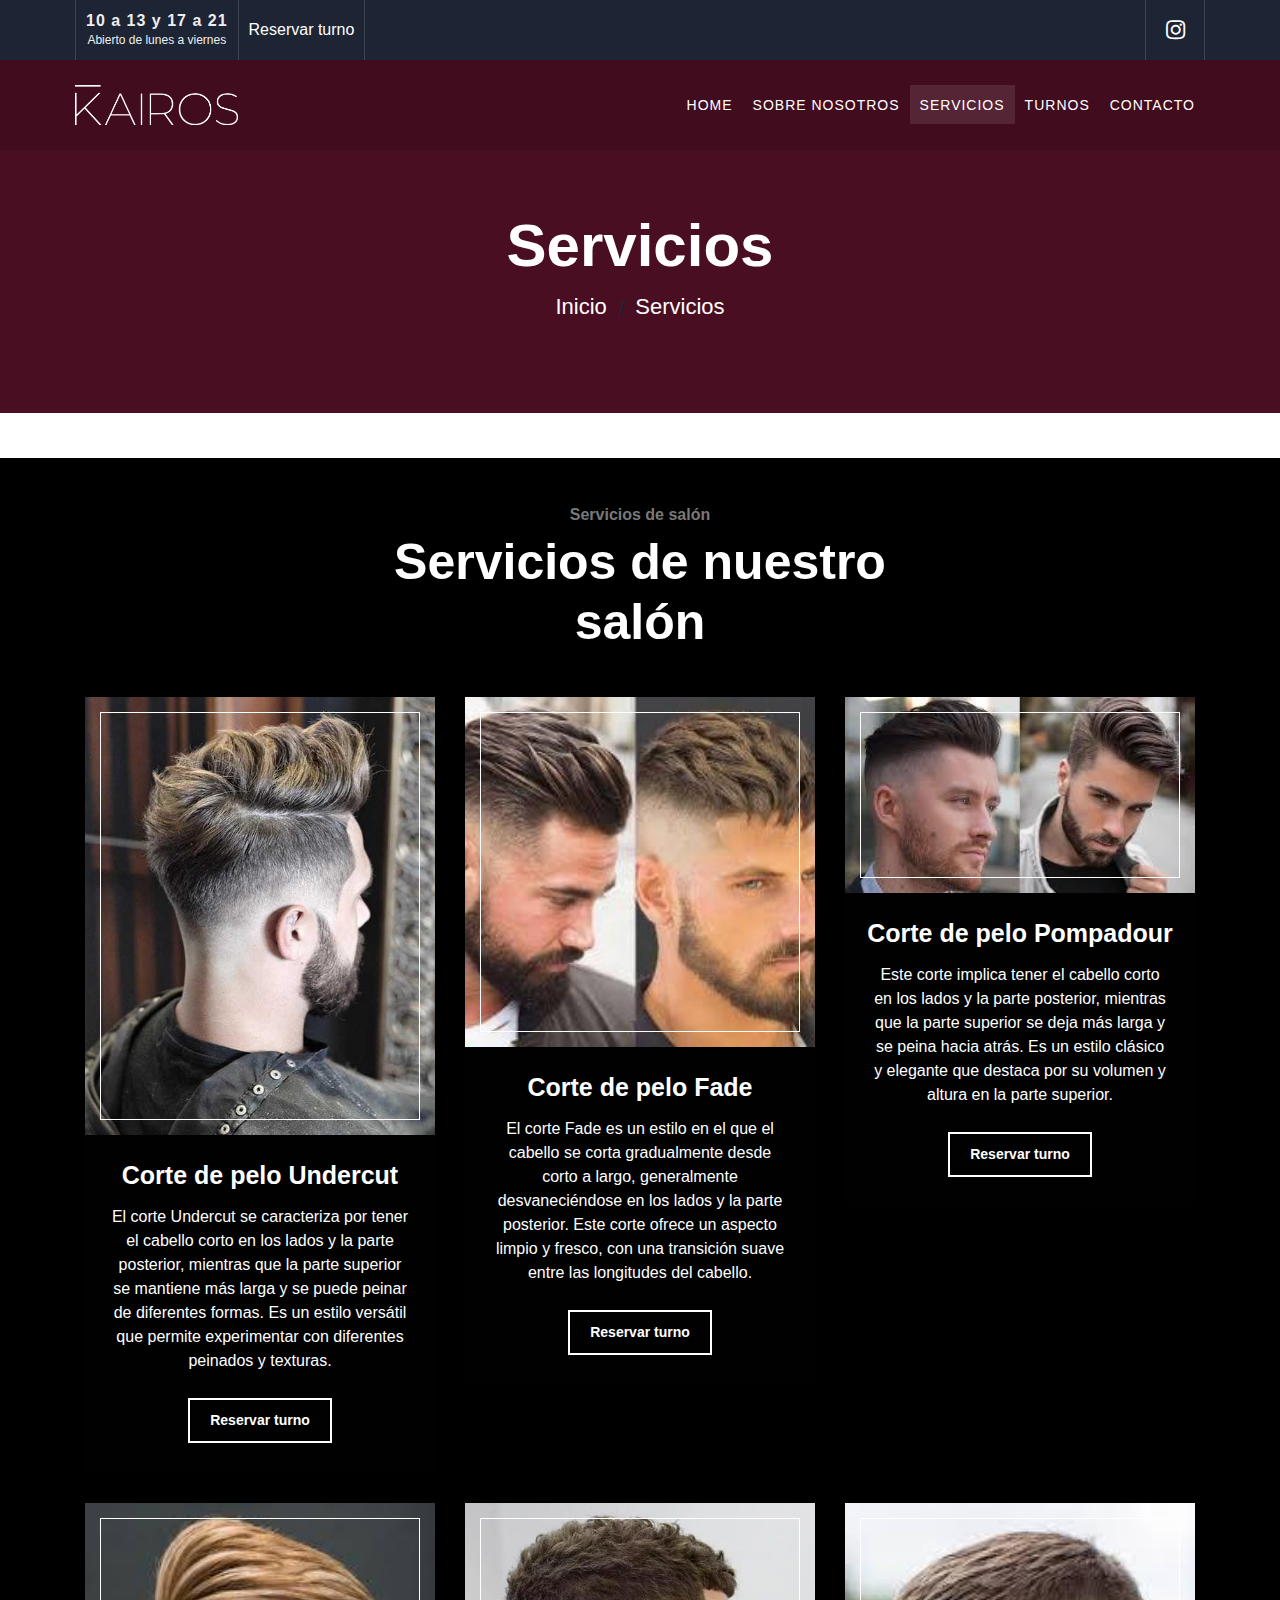
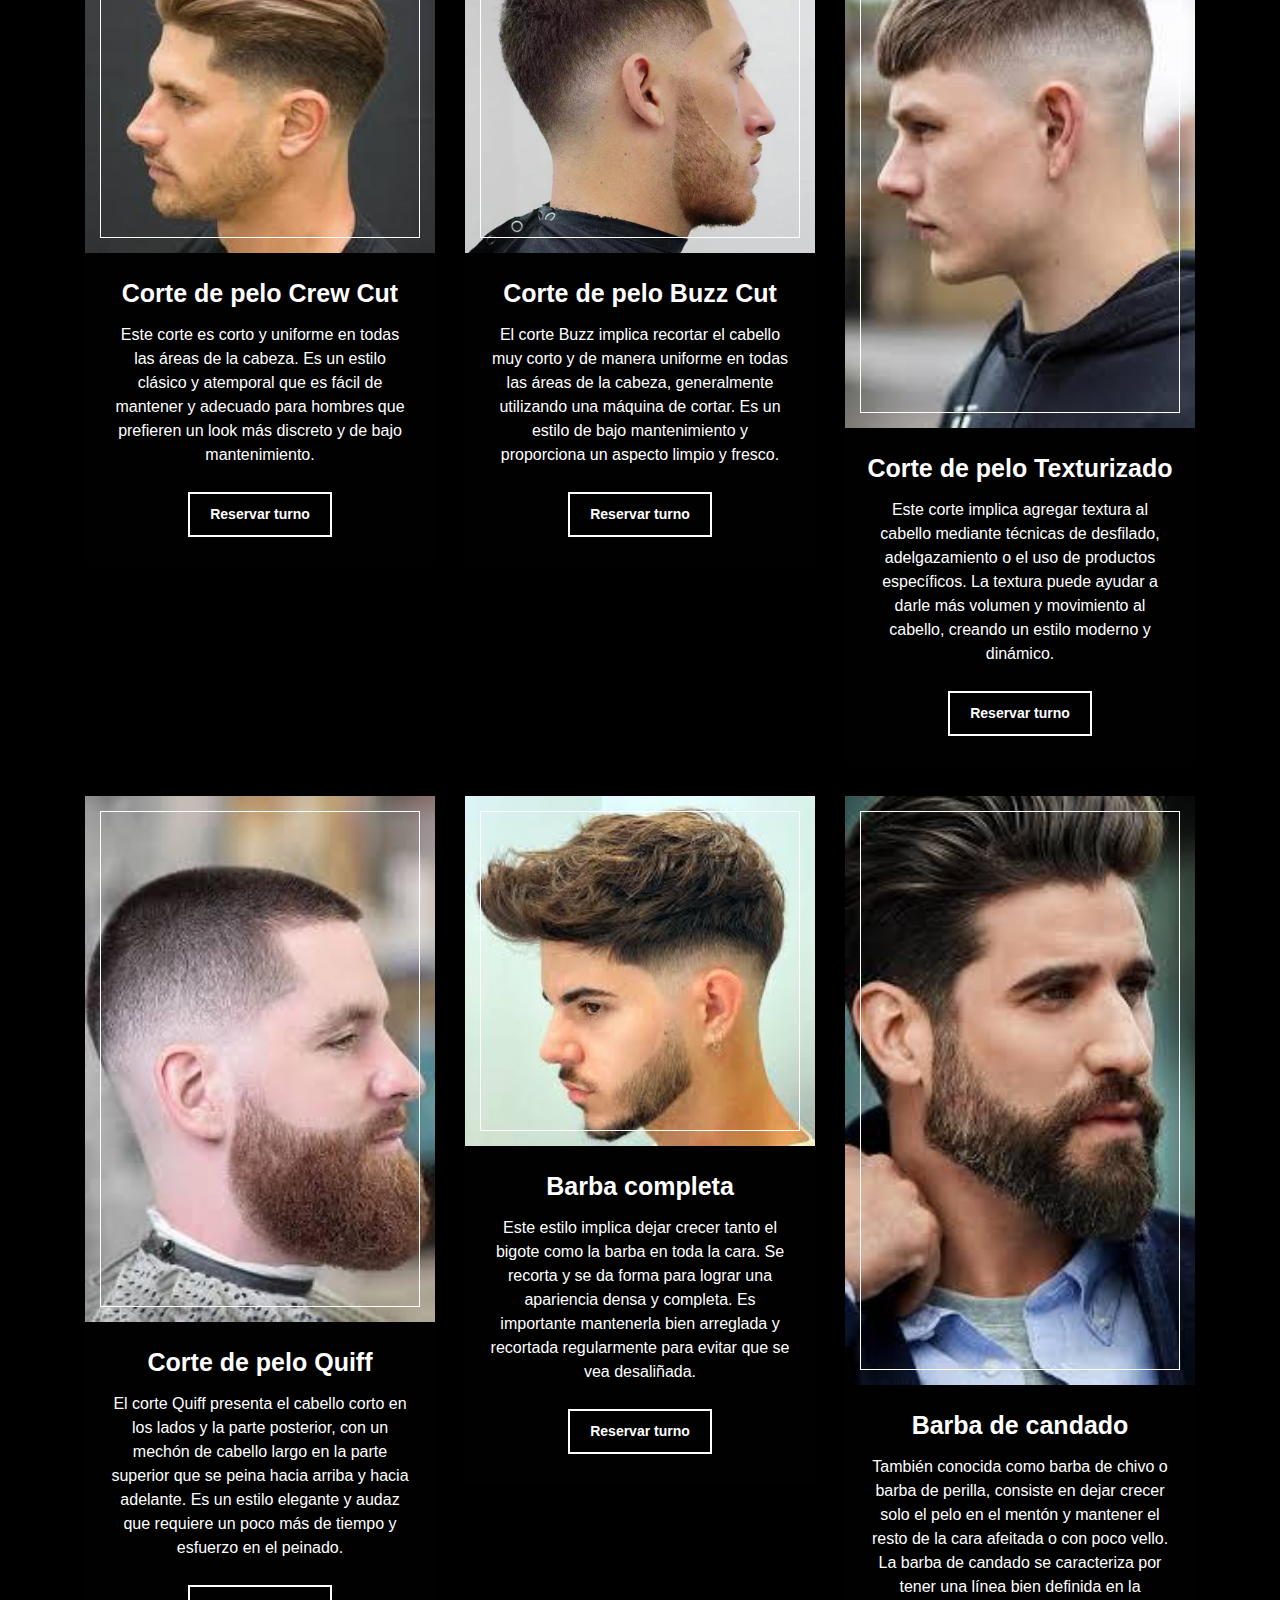
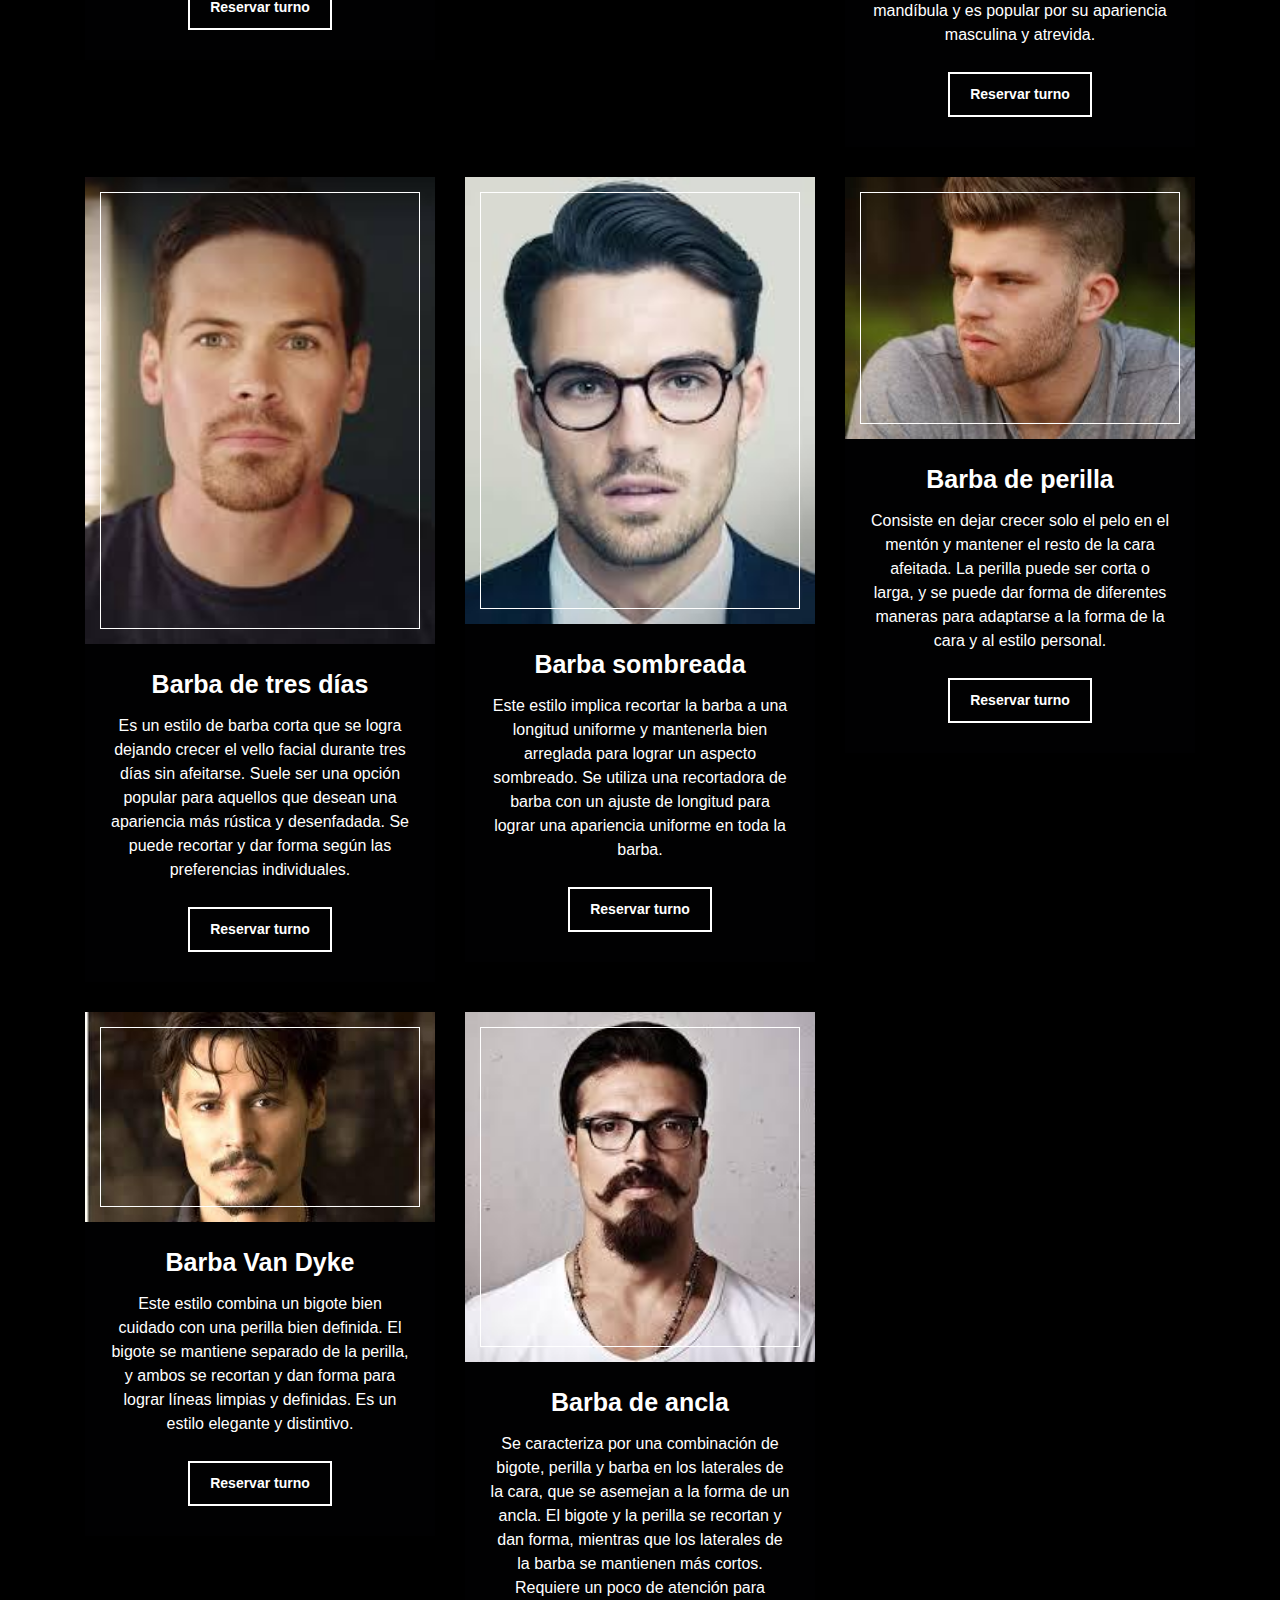
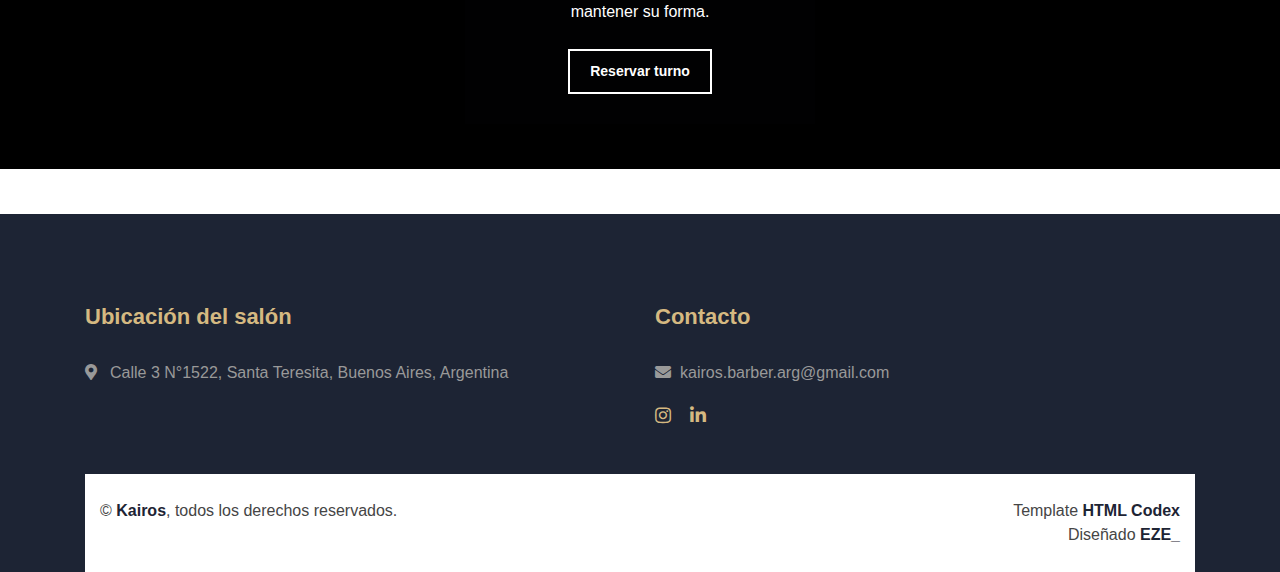
<file: service.html>
<!DOCTYPE html>
<html lang="en">
    <head>
        <meta charset="utf-8">
        <title>Kairos - Barberia</title>
        <meta content="width=device-width, initial-scale=1.0" name="viewport">

        <!-- Favicon -->
        <link href="img/favicon.ico" rel="icon">

        <!-- Google Font -->
        <link href="https://fonts.googleapis.com/css2?family=Open+Sans:wght@300;400;600;700;800&display=swap" rel="stylesheet">

        <!-- CSS Libraries -->
        <link href="https://stackpath.bootstrapcdn.com/bootstrap/4.4.1/css/bootstrap.min.css" rel="stylesheet">
        <link href="https://cdnjs.cloudflare.com/ajax/libs/font-awesome/5.10.0/css/all.min.css" rel="stylesheet">
        <link href="lib/animate/animate.min.css" rel="stylesheet">
        <link href="lib/owlcarousel/assets/owl.carousel.min.css" rel="stylesheet">
        <link href="lib/lightbox/css/lightbox.min.css" rel="stylesheet">

        <!-- Template Stylesheet -->
        <link href="css/style.css" rel="stylesheet">
    </head>

    <body>
        <!-- Top Bar Start -->
        <div class="top-bar d-none d-md-block">
            <div class="container-fluid">
                <div class="row">
                    <div class="col-md-6">
                        <div class="top-bar-left">
                            <div class="text">
                                <h2>10 a 13 y 17 a 21</h2>
                                <p>Abierto de lunes a viernes</p>
                            </div>
                            <div class="text">
                                <a href="https://kairos.luqueo.com/" target="_blank" style="color: white;">Reservar turno</a>
                            </div>
                        </div>
                    </div>
                    <div class="col-md-6">
                        <div class="top-bar-right">
                            <div class="social">
                                <a href="https://www.instagram.com/kairosbarber_/" target="_blank"><i class="fab fa-instagram"></i></a>
                            </div>
                        </div>
                    </div>
                </div>
            </div>
        </div>
        <!-- Top Bar End -->

        <!-- Nav Bar Start -->
        <div class="navbar navbar-expand-lg bg-dark navbar-dark">
            <div class="container-fluid">
                <a href="index.html" class="navbar-brand"><img src="img/logo.png"/></a>
                <button type="button" class="navbar-toggler" data-toggle="collapse" data-target="#navbarCollapse">
                    <span class="navbar-toggler-icon"></span>
                </button>

                <div class="collapse navbar-collapse justify-content-between" id="navbarCollapse">
                    <div class="navbar-nav ml-auto">
                        <a href="index.html" class="nav-item nav-link">Home</a>
                        <a href="about.html" class="nav-item nav-link">Sobre nosotros</a>
                        <a href="service.html" class="nav-item nav-link active">Servicios</a>
                        <a href="https://kairos.luqueo.com/" target="_blank" class="nav-item nav-link">Turnos</a>
                        <a href="contact.html" class="nav-item nav-link">Contacto</a>
                    </div>
                </div>
            </div>
        </div>
        <!-- Nav Bar End -->


        <!-- Page Header Start -->
        <div class="page-header">
            <div class="container">
                <div class="row">
                    <div class="col-12">
                        <h2>Servicios</h2>
                    </div>
                    <div class="col-12">
                        <a href="index.html">Inicio</a>
                        <a href="service.html">Servicios</a>
                    </div>
                </div>
            </div>
        </div>
        <!-- Page Header End -->


        <!-- Service Start -->
        <div class="service">
            <div class="container">
                <div class="section-header text-center">
                    <p>Servicios de salón</p>
                    <h2>Servicios de nuestro salón</h2>
                </div>
                <div class="row">
                    <div class="col-lg-4 col-md-6">
                        <div class="service-item">
                            <div class="service-img">
                                <img src="img/1.jpeg" alt="Image">
                            </div>
                            <h3>Corte de pelo Undercut</h3>
                            <p>
                                El corte Undercut se caracteriza por tener el cabello corto en los lados y la parte posterior, mientras que la parte superior se mantiene más larga y se puede peinar de diferentes formas. Es un estilo versátil que permite experimentar con diferentes peinados y texturas.
                            </p>
                            <a class="btn" href="https://kairos.luqueo.com/">Reservar turno</a>
                        </div>
                    </div>
                    <div class="col-lg-4 col-md-6">
                        <div class="service-item">
                            <div class="service-img">
                                <img src="img/2.jpeg" alt="Image">
                            </div>
                            <h3>Corte de pelo Fade</h3>
                            <p>
                                El corte Fade es un estilo en el que el cabello se corta gradualmente desde corto a largo, generalmente desvaneciéndose en los lados y la parte posterior. Este corte ofrece un aspecto limpio y fresco, con una transición suave entre las longitudes del cabello.
                            </p>
                            <a class="btn" href="https://kairos.luqueo.com/">Reservar turno</a>
                        </div>
                    </div>
                    <div class="col-lg-4 col-md-6">
                        <div class="service-item">
                            <div class="service-img">
                                <img src="img/3.jpeg" alt="Image">
                            </div>
                            <h3>Corte de pelo Pompadour</h3>
                            <p>
                                Este corte implica tener el cabello corto en los lados y la parte posterior, mientras que la parte superior se deja más larga y se peina hacia atrás. Es un estilo clásico y elegante que destaca por su volumen y altura en la parte superior.
                            </p>
                            <a class="btn" href="https://kairos.luqueo.com/">Reservar turno</a>
                        </div>
                    </div>
                    <div class="col-lg-4 col-md-6">
                        <div class="service-item">
                            <div class="service-img">
                                <img src="img/4.jpeg" alt="Image">
                            </div>
                            <h3>Corte de pelo Crew Cut</h3>
                            <p>
                                Este corte es corto y uniforme en todas las áreas de la cabeza. Es un estilo clásico y atemporal que es fácil de mantener y adecuado para hombres que prefieren un look más discreto y de bajo mantenimiento.
                            </p>
                            <a class="btn" href="https://kairos.luqueo.com/">Reservar turno</a>
                        </div>
                    </div>
                    <div class="col-lg-4 col-md-6">
                        <div class="service-item">
                            <div class="service-img">
                                <img src="img/5.jpeg" alt="Image">
                            </div>
                            <h3>Corte de pelo Buzz Cut</h3>
                            <p>
                                El corte Buzz implica recortar el cabello muy corto y de manera uniforme en todas las áreas de la cabeza, generalmente utilizando una máquina de cortar. Es un estilo de bajo mantenimiento y proporciona un aspecto limpio y fresco.
                            </p>
                            <a class="btn" href="https://kairos.luqueo.com/">Reservar turno</a>
                        </div>
                    </div>
                    <div class="col-lg-4 col-md-6">
                        <div class="service-item">
                            <div class="service-img">
                                <img src="img/6.jpeg" alt="Image">
                            </div>
                            <h3>Corte de pelo Texturizado</h3>
                            <p>
                                Este corte implica agregar textura al cabello mediante técnicas de desfilado, adelgazamiento o el uso de productos específicos. La textura puede ayudar a darle más volumen y movimiento al cabello, creando un estilo moderno y dinámico.
                            </p>
                            <a class="btn" href="https://kairos.luqueo.com/">Reservar turno</a>
                        </div>
                    </div>
                    <div class="col-lg-4 col-md-6">
                        <div class="service-item">
                            <div class="service-img">
                                <img src="img/7.jpeg" alt="Image">
                            </div>
                            <h3>Corte de pelo Quiff</h3>
                            <p>
                                El corte Quiff presenta el cabello corto en los lados y la parte posterior, con un mechón de cabello largo en la parte superior que se peina hacia arriba y hacia adelante. Es un estilo elegante y audaz que requiere un poco más de tiempo y esfuerzo en el peinado.
                            </p>
                            <a class="btn" href="https://kairos.luqueo.com/">Reservar turno</a>
                        </div>
                    </div>
                    <div class="col-lg-4 col-md-6">
                        <div class="service-item">
                            <div class="service-img">
                                <img src="img/8.jpeg" alt="Image">
                            </div>
                            <h3>Barba completa</h3>
                            <p>
                                Este estilo implica dejar crecer tanto el bigote como la barba en toda la cara. Se recorta y se da forma para lograr una apariencia densa y completa. Es importante mantenerla bien arreglada y recortada regularmente para evitar que se vea desaliñada.
                            </p>
                            <a class="btn" href="https://kairos.luqueo.com/">Reservar turno</a>
                        </div>
                    </div>
                    <div class="col-lg-4 col-md-6">
                        <div class="service-item">
                            <div class="service-img">
                                <img src="img/9.jpeg" alt="Image">
                            </div>
                            <h3>Barba de candado</h3>
                            <p>
                                También conocida como barba de chivo o barba de perilla, consiste en dejar crecer solo el pelo en el mentón y mantener el resto de la cara afeitada o con poco vello. La barba de candado se caracteriza por tener una línea bien definida en la mandíbula y es popular por su apariencia masculina y atrevida.
                            </p>
                            <a class="btn" href="https://kairos.luqueo.com/">Reservar turno</a>
                        </div>
                    </div>
                    <div class="col-lg-4 col-md-6">
                        <div class="service-item">
                            <div class="service-img">
                                <img src="img/10.jpeg" alt="Image">
                            </div>
                            <h3>Barba de tres días</h3>
                            <p>
                                Es un estilo de barba corta que se logra dejando crecer el vello facial durante tres días sin afeitarse. Suele ser una opción popular para aquellos que desean una apariencia más rústica y desenfadada. Se puede recortar y dar forma según las preferencias individuales.
                            </p>
                            <a class="btn" href="https://kairos.luqueo.com/">Reservar turno</a>
                        </div>
                    </div>
                    <div class="col-lg-4 col-md-6">
                        <div class="service-item">
                            <div class="service-img">
                                <img src="img/11.jpeg" alt="Image">
                            </div>
                            <h3>Barba sombreada</h3>
                            <p>
                                Este estilo implica recortar la barba a una longitud uniforme y mantenerla bien arreglada para lograr un aspecto sombreado. Se utiliza una recortadora de barba con un ajuste de longitud para lograr una apariencia uniforme en toda la barba.
                            </p>
                            <a class="btn" href="https://kairos.luqueo.com/">Reservar turno</a>
                        </div>
                    </div>
                    <div class="col-lg-4 col-md-6">
                        <div class="service-item">
                            <div class="service-img">
                                <img src="img/12.jpeg" alt="Image">
                            </div>
                            <h3>Barba de perilla</h3>
                            <p>
                                Consiste en dejar crecer solo el pelo en el mentón y mantener el resto de la cara afeitada. La perilla puede ser corta o larga, y se puede dar forma de diferentes maneras para adaptarse a la forma de la cara y al estilo personal.
                            </p>
                            <a class="btn" href="https://kairos.luqueo.com/">Reservar turno</a>
                        </div>
                    </div>
                    <div class="col-lg-4 col-md-6">
                        <div class="service-item">
                            <div class="service-img">
                                <img src="img/13.jpeg" alt="Image">
                            </div>
                            <h3>Barba Van Dyke</h3>
                            <p>
                                Este estilo combina un bigote bien cuidado con una perilla bien definida. El bigote se mantiene separado de la perilla, y ambos se recortan y dan forma para lograr líneas limpias y definidas. Es un estilo elegante y distintivo.
                            </p>
                            <a class="btn" href="https://kairos.luqueo.com/">Reservar turno</a>
                        </div>
                    </div>
                    <div class="col-lg-4 col-md-6">
                        <div class="service-item">
                            <div class="service-img">
                                <img src="img/14.jpeg" alt="Image">
                            </div>
                            <h3>Barba de ancla</h3>
                            <p>
                                Se caracteriza por una combinación de bigote, perilla y barba en los laterales de la cara, que se asemejan a la forma de un ancla. El bigote y la perilla se recortan y dan forma, mientras que los laterales de la barba se mantienen más cortos. Requiere un poco de atención para mantener su forma.
                            </p>
                            <a class="btn" href="https://kairos.luqueo.com/">Reservar turno</a>
                        </div>
                    </div>
                </div>
            </div>
        </div>
        <!-- Service End -->


        <!-- Footer Start -->
        <div class="footer">
            <div class="container">
                <div class="row">
                    <div class="col-lg-12">
                        <div class="row">
                            <div class="col-md-6">
                                <div class="footer-contact">
                                    <h2>Ubicación del salón</h2>
                                    <p><i class="fa fa-map-marker-alt"></i>Calle 3 N°1522, Santa Teresita, Buenos Aires, Argentina</p>
                                </div>   
                            </div>
                            <div class="col-md-6">
                                <div class="footer-contact">
                                    <h2>Contacto</h2>
                                    <p><i class="fa fa-envelope"></i>kairos.barber.arg@gmail.com</p>
                                    <div class="footer-social">
                                        <a href=""><i class="fab fa-instagram"></i></a>
                                        <a href=""><i class="fab fa-linkedin-in"></i></a>
                                    </div>
                                </div>
                            </div>
                        </div>
                    </div>
                </div>
            </div>
            <div class="container copyright">
                <div class="row">
                    <div class="col-md-6">
                        <p>&copy; <a href="#">Kairos</a>, todos los derechos reservados.</p>
                    </div>
                    <div class="col-md-6">
                        <p>Template <a href="https://htmlcodex.com" target="_blank">HTML Codex</a></p>
                        <p>Diseñado <a href="https://instagram.com/EZE_404_" target="_blank">EZE_</a></p>
                    </div>
                </div>
            </div>
        </div>
        <!-- Footer End -->

        <a href="#" class="back-to-top"><i class="fa fa-chevron-up"></i></a>

        <!-- JavaScript Libraries -->
        <script src="https://code.jquery.com/jquery-3.4.1.min.js"></script>
        <script src="https://stackpath.bootstrapcdn.com/bootstrap/4.4.1/js/bootstrap.bundle.min.js"></script>
        <script src="lib/easing/easing.min.js"></script>
        <script src="lib/owlcarousel/owl.carousel.min.js"></script>
        <script src="lib/isotope/isotope.pkgd.min.js"></script>
        <script src="lib/lightbox/js/lightbox.min.js"></script>
        
        <!-- Contact Javascript File -->
        <script src="mail/jqBootstrapValidation.min.js"></script>
        <script src="mail/contact.js"></script>

        <!-- Template Javascript -->
        <script src="js/main.js"></script>
    </body>
</html>
</file>
<file: css/style.css>
/*******************************/
/********* General CSS *********/
/*******************************/
body {
    color: #797979;
    background: #ffffff;
}

h1,
h2, 
h3, 
h4,
h5, 
h6 {
    color: #1d2434;
    font-family: 'Montserrat', sans-serif;
}

a {
    color: #454545;
    font-family: 'Cambria', sans-serif;
    transition: .3s;
}

p{
    font-family: 'Cambria', sans-serif;
}
a:hover,
a:active,
a:focus {
    color: #D5B981;
    outline: none;
    text-decoration: none;
}

.btn:focus,
.form-control:focus {
    box-shadow: none;
}

.container-fluid {
    max-width: 1366px;
}

.back-to-top {
    position: fixed;
    display: none;
    background: #572c3b5c;
    width: 44px;
    height: 44px;
    text-align: center;
    line-height: 1;
    font-size: 22px;
    right: 15px;
    bottom: 15px;
    transition: background 0.5s;
    z-index: 9;
}

.back-to-top:hover {
    background: #1d2434;
}

.back-to-top:hover i {
    color: #D5B981;
}

.back-to-top i {
    color: #1d2434;
    padding-top: 10px;
}


/**********************************/
/********** Top Bar CSS ***********/
/**********************************/
.top-bar {
    position: relative;
    height: 60px;
    background: #1d2434;
}

.top-bar .top-bar-left {
    display: flex;
    align-items: center;
    justify-content: flex-start;
}

.top-bar .top-bar-right {
    display: flex;
    align-items: center;
    justify-content: flex-end;
}

.top-bar .text {
    display: flex;
    align-items: center;
    justify-content: center;
    flex-direction: column;
    height: 60px;
    padding: 0 10px;
    text-align: center;
    border-left: 1px solid rgba(255, 255, 255, .15);
}

.top-bar .text:last-child {
    border-right: 1px solid rgba(255, 255, 255, .15);
}

.top-bar .text h2 {
    color: #eeeeee;
    font-weight: 600;
    font-size: 16px;
    letter-spacing: 1px;
    margin: 0;
}

.top-bar .text p {
    color: #eeeeee;
    font-size: 12px;
    font-weight: 400;
    margin: 0;
}

.top-bar .social {
    display: flex;
    height: 60px;
    font-size: 0;
    justify-content: flex-end;
}

.top-bar .social a {
    display: flex;
    align-items: center;
    justify-content: center;
    width: 60px;
    height: 100%;
    font-size: 22px;
    color: #ffffff;
    border-right: 1px solid rgba(255, 255, 255, .15);
}

.top-bar .social a:first-child {
    border-left: 1px solid rgba(255, 255, 255, .15);
}

.top-bar .social a:hover {
    color: #D5B981;
    background: #ffffff;
}

@media (min-width: 992px) {
    .top-bar {
        padding: 0 60px;
    }
}


/**********************************/
/*********** Nav Bar CSS **********/
/**********************************/
.navbar {
    position: relative;
    transition: .5s;
    z-index: 999;
}

.navbar.nav-sticky {
    position: fixed;
    top: 0;
    width: 100%;
    box-shadow: 0 2px 5px rgba(0, 0, 0, .3);
}

.navbar .navbar-brand {
    margin: 0;
    color: #ffffff;
    font-size: 45px;
    line-height: 0px;
    font-weight: 600;
}

.navbar .navbar-brand span {
    font-weight: 800;
}

.navbar .navbar-brand img {
    max-width: 100%;
    max-height: 40px;
}

.navbar-dark .navbar-nav .nav-link,
.navbar-dark .navbar-nav .nav-link:focus,
.navbar-dark .navbar-nav .nav-link:hover,
.navbar-dark .navbar-nav .nav-link.active {
    padding: 10px 10px 8px 10px;
    color: #ffffff;
}

.navbar-dark .navbar-nav .nav-link:hover,
.navbar-dark .navbar-nav .nav-link.active {
    background: rgba(256, 256, 256, .1);
    transition: none;
}

.navbar .dropdown-menu {
    margin-top: 0;
    border: 0;
    border-radius: 0;
    background: #f8f9fa;
}

@media (min-width: 992px) {
    .navbar {
        position: absolute;
        width: 100%;
        top: 60px;
        padding: 20px 60px;
        background: rgba(0, 0, 0, .1) !important;
        z-index: 9;
    }
    
    .navbar.nav-sticky {
        padding: 10px 60px;
        background: #000000 !important;
    }
    
    .navbar a.nav-link {
        padding: 8px 15px;
        font-size: 14px;
        letter-spacing: 1px;
        text-transform: uppercase;
    }
}

@media (max-width: 991.98px) {   
    .navbar {
        padding: 15px;
        background: #1d2434 !important;
    }
    
    .navbar a.nav-link {
        padding: 5px;
    }
    
    .navbar .dropdown-menu {
        box-shadow: none;
    }
}


/*******************************/
/********** Hero CSS ***********/
/*******************************/
.hero {
    position: relative;
    width: 100%;
    margin-bottom: 45px;
    height: calc(100vh - 60px);
    background: #4A0E23;
    overflow: hidden;
}

.hero .container-fluid {
    padding: 0;
}

.hero .hero-image {
    position: relative;
    text-align: right;
}

.hero .hero-image img {
    max-width: 80%;
    max-height: 80%;
}

.hero .hero-text {
    position: relative;
    padding-left: 75px;
    height: calc(100vh - 60px);
    display: flex;
    align-items: flex-start;
    justify-content: center;
    flex-direction: column;
}

.hero .hero-text h1 {
    color: #ffffff;
    font-size: 50px;
    font-weight: 700;
    margin-bottom: 20px;
}

.hero .hero-text p {
    color: #ffffff;
    font-size: 18px;
    margin-bottom: 25px;
}

.hero .hero-text .btn {
    padding: 15px 30px;
    font-size: 16px;
    font-weight: 600;
    letter-spacing: 1px;
    color: #fff;
    background: none;
    border: 2px solid #fff;
    border-radius: 0;
    transition: .3s;
}

.hero .hero-text .btn:hover {
    color: white;
    background: #000000;
}

.hero .btn-play {
    position: absolute;
    z-index: 1;
    top: 80%;
    left: 50%;
    transform: translateX(-50%) translateY(-50%);
    box-sizing: content-box;
    display: block;
    width: 32px;
    height: 44px;
    border-radius: 50%;
    border: none;
    outline: none;
    padding: 18px 20px 18px 28px;
}

.hero .btn-play:before {
    content: "";
    position: absolute;
    z-index: 0;
    left: 50%;
    top: 50%;
    transform: translateX(-50%) translateY(-50%);
    display: block;
    width: 80px;
    height: 80px;
    background: #1D2434;
    border-radius: 50%;
    animation: pulse-border 1500ms ease-out infinite;
}

.hero .btn-play:after {
    content: "";
    position: absolute;
    z-index: 1;
    left: 50%;
    top: 50%;
    transform: translateX(-50%) translateY(-50%);
    display: block;
    width: 80px;
    height: 80px;
    background: #1D2434;
    border-radius: 50%;
    transition: all 200ms;
}

.hero .btn-play:hover:after {
    background-color: darken(#1D2434, 10%);
}

.hero .btn-play img {
    position: relative;
    z-index: 3;
    max-width: 100%;
    width: auto;
    height: auto;
}

.hero .btn-play span {
    display: block;
    position: relative;
    z-index: 3;
    width: 0;
    height: 0;
    border-left: 32px solid #ffffff;
    border-top: 22px solid transparent;
    border-bottom: 22px solid transparent;
}

@keyframes pulse-border {
  0% {
    transform: translateX(-50%) translateY(-50%) translateZ(0) scale(1);
    opacity: 1;
  }
  100% {
    transform: translateX(-50%) translateY(-50%) translateZ(0) scale(1.5);
    opacity: 0;
  }
}

#videoModal .modal-dialog {
    position: relative;
    max-width: 800px;
    margin: 60px auto;
}

#videoModal .modal-body {
    position: relative;
    padding: 0px;
}

#videoModal .close {
    position: absolute;
    right: 0px;
    top: -12px;
    z-index: 999;
    font-size: 50px;
    font-weight: normal;
    color: #ffffff;
    opacity: 1;
}

@media (max-width: 991.98px) {
    .hero .hero-text {
        padding-left: 15px;
    }
    
    .hero .hero-text h1 {
        font-size: 35px;
    }
    
    .hero .hero-text p {
        font-size: 16px;
    }
    
    .hero .hero-text .btn {
        padding: 12px 30px;
        font-size: 15px;
        letter-spacing: 0;
    }
}

@media (max-width: 767.98px) {
    .hero .hero-text h1 {
        font-size: 30px;
        font-weight: 600;
    }
    
    .hero .hero-text p {
        font-size: 14px;
    }
    
    .hero .hero-text .btn {
        padding: 10px 25px;
        font-size: 15px;
        font-weight: 400;
        letter-spacing: 0;
    }
}

@media (max-width: 575.98px) {
    .hero .hero-text h1 {
        font-size: 42px;
        font-weight: 600;
    }
    
    .hero .hero-text p {
        font-size: 18px;
    }
    
    .hero .hero-text .btn {
        padding: 8px 20px;
        font-size: 14px;
        font-weight: 400;
        letter-spacing: 0;
    }
}


/*******************************/
/******* Page Header CSS *******/
/*******************************/
.page-header {
    position: relative;
    margin-bottom: 45px;
    padding: 150px 0 90px 0;
    text-align: center;
    background: #4A0E23;
}

.page-header h2 {
    position: relative;
    color: white;
    font-size: 60px;
    font-weight: 700;
}

.page-header a {
    position: relative;
    padding: 0 12px;
    font-size: 22px;
    color: white;
}

.page-header a:hover {
    color: #ffffff;
}

.page-header a::after {
    position: absolute;
    content: "/";
    width: 8px;
    height: 8px;
    top: -2px;
    right: -7px;
    text-align: center;
    color: #1d2434;
}

.page-header a:last-child::after {
    display: none;
}

@media (max-width: 767.98px) {
    .page-header h2 {
        font-size: 35px;
    }
    
    .page-header a {
        font-size: 18px;
    }
}


/*******************************/
/******* Section Header ********/
/*******************************/
.section-header {
    position: relative;
    max-width: 600px;
    margin: 0 auto;
    margin-bottom: 45px;
}

.section-header p {
    margin-bottom: 5px;
    position: relative;
    font-size: 16px;
    font-weight: 600;
}

.section-header h2 {
    margin: 0;
    position: relative;
    font-size: 50px;
    font-weight: 700;
}

@media (max-width: 767.98px) {
    .section-header h2 {
        font-size: 30px;
    }
}


/*******************************/
/********** About CSS **********/
/*******************************/
.about {
    position: relative;
    width: 100%;
    padding: 45px 0;
}

.about .section-header {
    margin-bottom: 30px;
    margin-left: 0;
}

.about .about-img {
    position: relative;
    height: 100%;
    margin: 60px 0 0 60px;
}

.about .about-img img {
    position: relative;
    width: 100%;
    height: 100%;
    object-fit: cover;
    z-index: 1;
}

.about .about-img::before {
    position: absolute;
    content: "";
    top: -60px;
    right: 60px;
    bottom: 60px;
    left: -60px;
    background: #1d2434;
    z-index: 0;
}

.about .about-img::after {
    position: absolute;
    content: "";
    top: -30px;
    right: 30px;
    bottom: 30px;
    left: -30px;
    background: transparent;
    border: 1px solid #ffffff;
    z-index: 2;
}

.hero .about-img {
    position: relative;
    width: 50%;
    height: 70%;
    margin: 160px 0 0 60px;
}

.hero .about-img img {
    position: relative;
    width: 100%;
    height: 100%;
    object-fit: cover;
    z-index: 1;
}

.hero .about-img::before {
    position: absolute;
    content: "";
    top: -60px;
    right: 60px;
    bottom: 60px;
    left: -60px;
    background: #1d2434;
    z-index: 0;
}

.hero .about-img::after {
    position: absolute;
    content: "";
    top: -30px;
    right: 30px;
    bottom: 30px;
    left: -30px;
    background: transparent;
    border: 1px solid #ffffff;
    z-index: 2;
}

.about .about-text p {
    font-size: 16px;
}

.about .about-text a.btn {
    position: relative;
    margin-top: 15px;
    padding: 12px 25px;
    font-size: 16px;
    font-weight: 600;
    letter-spacing: 1px;
    color: #1d2434;
    border: 2px solid #1d2434;
    border-radius: 0;
    background: none;
    transition: .3s;
}

.about .about-text a.btn:hover {
    color: #D5B981;
    background: #1d2434;
}

@media (max-width: 767.98px) {
    .about .about-img {
        margin-bottom: 30px;
        height: auto;
    }
}


/*******************************/
/********* Service CSS *********/
/*******************************/
.service {
    position: relative;
    width: 100%;
    background: #000000;
    padding: 45px 0 15px 0;
}

.service .service-item {
    position: relative;
    width: 100%;
    text-align: center;
    margin-bottom: 30px;
    background: rgba(29, 36, 52, .04);
}

.service .service-img {
    position: relative;
    width: 100%;
}

.service .service-img img {
    position: relative;
    width: 100%;
    height: 100%;
    object-fit: cover;
}

.service h2{
    color: white;
}
.service .service-img::after {
    position: absolute;
    content: "";
    top: 15px;
    right: 15px;
    bottom: 15px;
    left: 15px;
    background: transparent;
    border: 1px solid #ffffff;
    z-index: 1;
}

.service .service-item h3 {
    margin: 0;
    padding: 25px 15px 15px 15px;
    font-size: 25px;
    font-weight: 700;
    color: white;
}

.service .service-item p {
    margin: 0;
    padding: 0 25px 25px 25px;
    font-size: 16px;
    color: white;
}

.service .service-item a.btn {
    position: relative;
    margin-bottom: 30px;
    padding: 10px 20px;
    font-size: 14px;
    font-weight: 600;
    color: white;
    border: 2px solid white;
    border-radius: 0;
    background: none;
    transition: .3s;
}

.service .service-item:hover a.btn {
    color: #ffffff;
    background: #4A0E23;
    border-color: #4A0E23;
}


/*******************************/
/********* Pricing CSS *********/
/*******************************/
.price {
    position: relative;
    width: 100%;
    padding: 45px 0 15px 0;
}

.price .price-item {
    position: relative;
    width: 100%;
    display: flex;
    align-items: center;
    justify-content: flex-start;
    flex-direction: row;
    margin-bottom: 30px;
    background: rgba(29, 36, 52, .04);
    transition: .3s;
}

.price .price-item:hover {
    background: #D5B981;
}

.price .price-img {
    position: relative;
    width: 100px;
}

.price .price-img img {
    width: 100%;
}

.price .price-img::after {
    position: absolute;
    content: "";
    top: 10px;
    right: 10px;
    bottom: 10px;
    left: 10px;
    background: transparent;
    border: 1px solid #ffffff;
    z-index: 1;
}

.price .price-text {
    position: relative;
    padding: 0 15px;
    width: calc(100% - 100px);
    overflow: hidden;
}

.price .price-text h2 {
    position: relative;
    margin-bottom: 8px;
    font-size: 16px;
    font-weight: 600;
    white-space: nowrap;
}

.price .price-text h3 {
    position: relative;
    margin: 0;
    font-size: 16px;
    font-weight: 400;
    color: #333333;
}


/*******************************/
/*********** Team CSS **********/
/*******************************/
.team {
    position: relative;
    width: 100%;
    padding: 45px 0 15px 0;
}

.team .team-item {
    margin-bottom: 30px;
}

.team .team-img {
    position: relative;
}

.team .team-img::after {
    position: absolute;
    content: "";
    top: 15px;
    right: 15px;
    bottom: 15px;
    left: 15px;
    background: transparent;
    border: 1px solid #F6F6F7;
    transition: .3s;
    z-index: 1;
}

.team .team-img img {
    width: 100%;
}

.team .team-text {
    position: relative;
    margin: -60px 15px 0 15px;
    padding: 30px 15px;
    text-align: center;
    background: #F6F6F7;
    transition: .3s;
    z-index: 2;
}

.team .team-text h2 {
    font-size: 16px;
    font-weight: 600;
}

.team .team-text p {
    margin: 0;
    color: #333333;
}

.team .team-item:hover .team-text {
    background: #D5B981;
}

.team .team-item:hover .team-img::after {
    border-color: #D5B981;
}


/*******************************/
/******* Testimonial CSS *******/
/*******************************/
.testimonial {
    position: relative;
    margin: 45px 0;
    padding: 120px 0;
    background: linear-gradient(rgba(29, 36, 52, 1), rgba(29, 36, 52, .5), rgba(29, 36, 52, 1)), url(../img/testimonial-bg.jpg);
    background-position: center;
    background-repeat: no-repeat;
    background-size: cover;
}

.testimonial .container {
    max-width: 700px;
}

.testimonial .testimonials-carousel {
    position: relative;
    width: 100%;
}

.testimonial .testimonial-item {
    position: relative;
    width: 100%;
    display: flex;
    align-items: flex-start;
    justify-content: center;
    flex-direction: column;
    overflow: hidden;
}

.testimonial .testimonial-item img {
    width: 60px;
    border-radius: 60px;
    margin-bottom: 25px;
}

.testimonial .testimonial-item p {
    color: #ffffff;
    font-size: 16px;
    margin-bottom: 20px;
}

.testimonial .testimonial-item h2 {
    color: #D5B981;
    font-size: 18px;
    font-weight: 700;
    margin-bottom: 5px;
}

.testimonial .testimonial-item h3 {
    color: #999999;
    font-size: 16px;
    font-weight: 300;
    margin: 0;
}

.testimonial .owl-nav {
    width: 135px;
    margin-top: 45px;
    display: flex;
}

.testimonial .owl-nav .owl-prev,
.testimonial .owl-nav .owl-next {
    width: 60px;
    height: 60px;
    display: flex;
    align-items: center;
    justify-content: center;
    color: #D5B981;
    background: #1d2434;
    font-size: 22px;
    transition: .3s;
}

.testimonial .owl-nav .owl-next {
    margin-left: 15px;
}

.testimonial .owl-nav .owl-prev:hover,
.testimonial .owl-nav .owl-next:hover {
    color: #1d2434;
    background: #D5B981;
}


/*******************************/
/*********** Blog CSS **********/
/*******************************/
.blog {
    position: relative;
    width: 100%;
    padding: 45px 0;
}

.blog .blog-carousel {
    position: relative;
    width: calc(100% + 30px);
    left: -15px;
    right: -15px;
}

.blog .blog-item {
    position: relative;
    margin: 0 15px;
    background: rgba(29, 36, 52, .04);
    overflow: hidden;
}

.blog .blog-page .blog-item {
    margin: 0 0 30px 0;
}

.blog .blog-img {
    position: relative;
    width: 100%;
}

.blog .blog-img::after {
    position: absolute;
    content: "";
    top: 15px;
    right: 15px;
    bottom: 15px;
    left: 15px;
    background: transparent;
    border: 1px solid #ffffff;
    z-index: 1;
}

.blog .blog-img img {
    width: 100%;
}

.blog .blog-meta {
    position: relative;
    padding: 20px 30px 12px 30px;
}

.blog .blog-meta * {
    display: inline-block;
    margin: 0;
    padding: 0;
    font-size: 14px;
    font-weight: 300;
    color: #797979;
}

.blog .blog-meta i {
    margin: 0 2px 0 10px;
}

.blog .blog-meta i:first-child {
    margin-left: 0;
}

.blog .blog-text {
    position: relative;
    padding: 0 30px 30px 30px;
}

.blog .blog-text h2 {
    font-size: 18px;
    font-weight: 600;
}

.blog .blog-text p {
    margin-bottom: 10px;
}

.blog .blog-item a.btn {
    padding: 0;
    font-size: 14px;
    font-weight: 700;
    text-transform: uppercase;
    color: #1d2434;
    transition: .3s;
}

.blog .blog-item a.btn i {
    margin-left: 5px;
}

.blog .blog-item a.btn:hover {
    color: #D5B981;
}

.blog .owl-nav {
    width: 150px;
    margin: 32px auto 0 auto;
    display: flex;
}

.blog .owl-nav .owl-prev,
.blog .owl-nav .owl-next {
    margin-left: 15px;
    width: 60px;
    height: 60px;
    display: flex;
    align-items: center;
    justify-content: center;
    color: #D5B981;
    background: #1d2434;
    font-size: 22px;
    transition: .3s;
}

.blog .owl-nav .owl-prev:hover,
.blog .owl-nav .owl-next:hover {
    color: #1d2434;
    background: #D5B981;
}

.blog .pagination .page-link {
    color: #1d2434;
    border-radius: 0;
    border-color: #1d2434;
}

.blog .pagination .page-link:hover,
.blog .pagination .page-item.active .page-link {
    color: #D5B981;
    background: #1d2434;
}

.blog .pagination .disabled .page-link {
    color: #999999;
}


/*******************************/
/******** Portfolio CSS ********/
/*******************************/
.portfolio {
    position: relative;
    padding: 45px 0 15px 0;
    background: #ffffff;
}

.portfolio #portfolio-flters {
    padding: 0;
    margin: -15px 0 25px 0;
    list-style: none;
    font-size: 0;
    text-align: center;
}

.portfolio #portfolio-flters li {
    cursor: pointer;
    display: inline-block;
    margin: 5px;
    padding: 8px 15px;
    color: #1d2434;
    font-size: 14px;
    font-weight: 600;
    border-radius: 0;
    background: none;
    border: 2px solid #1d2434;
    transition: .3s;
}

.portfolio #portfolio-flters li:hover,
.portfolio #portfolio-flters li.filter-active {
    background: #1d2434;
    color: #D5B981;
}

.portfolio .portfolio-item {
    position: relative;
    margin-bottom: 30px;
    overflow: hidden;
    transition: .3s;
}

.portfolio .portfolio-item:hover {
    margin-top: -10px;
}

.portfolio .portfolio-wrap {
    position: relative;
    width: 100%;
}

.portfolio .portfolio-wrap a::after {
    position: absolute;
    content: "";
    top: 30px;
    right: 30px;
    bottom: 30px;
    left: 30px;
    background: transparent;
    border: 1px solid #F6F6F7;
    transition: .3s;
    z-index: 1;
}

.portfolio .portfolio-wrap:hover a::after {
    border-color: #D5B981;
}

.portfolio img {
    position: relative;
    width: 100%; 
    height: 100%; 
    object-fit: cover;
}


/*******************************/
/********* Contact CSS *********/
/*******************************/
.contact {
    position: relative;
    width: 100%;
    margin: 45px 0;
    background: #1d2434;
}

.contact .container-fluid {
    background: url(../img/1.jpeg) left center no-repeat;
    background-size: contain;
}

.contact .contact-form {
    position: relative;
    padding: 90px 0 90px 45px;
    background: #1d2434;
}

.contact .contact-form input {
    padding: 15px 0;
    background: none;
    border-radius: 0;
    border: none;
    border-bottom: 1px solid #D5B981;
}

.contact .contact-form textarea {
    height: 90px;
    padding: 15px 0;
    background: none;
    border-radius: 0;
    border: none;
    border-bottom: 1px solid #D5B981;;
}

.contact .contact-form .btn {
    padding: 15px 30px;
    font-size: 16px;
    font-weight: 600;
    letter-spacing: 1px;
    color: #D5B981;
    background: none;
    border: 2px solid #D5B981;
    border-radius: 0;
    transition: .3s;
}

.contact .contact-form .btn:hover {
    color: #1d2434;
    background: #D5B981;
}

.contact .help-block ul {
    margin: 0;
    padding: 0;
    list-style-type: none;
}

@media (max-width: 767.98px) {
    .contact .container-fluid {
        background: none;
    }
    
    .contact .contact-form {
        padding: 90px 0;
    }
}


/*******************************/
/******* Single Page CSS *******/
/*******************************/
.single {
    position: relative;
    width: 100%;
    padding: 45px 0 65px 0;
}

.single img {
    width: 100%;
    margin: 0 0 25px 0;
}

.single .table,
.single .list-group {
    margin-bottom: 30px;
}

.single .ul-group {
    padding: 0;
    list-style: none;
}

.single .ul-group li {
    margin-left: 2px;
}

.single .ul-group li::before {
    position: relative;
    content: "\f0da";
    font-family: "Font Awesome 5 Free";
    font-weight: 900;
    margin-right: 10px;
}

.single .ol-group {
    padding-left: 18px;
}



/*******************************/
/********* Footer CSS **********/
/*******************************/
.footer {
    position: relative;
    margin-top: 45px;
    padding-top: 90px;
    background: #1d2434;
}

.footer .footer-contact,
.footer .footer-link,
.footer .footer-newsletter {
    position: relative;
    margin-bottom: 45px;
    color: #999999;
}

.footer .footer-contact h2,
.footer .footer-link h2,
.footer .footer-newsletter h2{
    position: relative;
    margin-bottom: 30px;
    font-size: 22px;
    font-weight: 700;
    color: #D5B981;
}

.footer .footer-link a {
    display: block;
    margin-bottom: 10px;
    color: #999999;
    transition: .3s;
}

.footer .footer-link a::before {
    position: relative;
    content: "\f105";
    font-family: "Font Awesome 5 Free";
    font-weight: 900;
    margin-right: 10px;
}

.footer .footer-link a:hover {
    color: #D5B981;
    letter-spacing: 1px;
}

.footer .footer-contact p i {
    width: 25px;
}

.footer .footer-social {
    position: relative;
    margin-top: 20px;
}

.footer .footer-social a {
    display: inline-block;
}

.footer .footer-social a i {
    margin-right: 15px;
    font-size: 18px;
    color: #D5B981;
}

.footer .footer-social a:last-child i {
    margin: 0;
}

.footer .footer-social a:hover i {
    color: #999999;
}

.footer .footer-newsletter .form {
    position: relative;
    width: 100%;
}

.footer .footer-newsletter input {
    height: 60px;
    border: 2px solid #1d2434;
    border-radius: 0;
}

.footer .footer-newsletter .btn {
    position: absolute;
    top: 8px;
    right: 8px;
    height: 44px;
    padding: 8px 20px;
    font-size: 14px;
    font-weight: 600;
    color: #1d2434;
    background: none;
    border-radius: 0;
    border: 2px solid #1d2434;
    transition: .3s;
}

.footer .footer-newsletter .btn:hover {
    color: #D5B981;
    background: #1d2434;
}

.footer .copyright {
    padding: 0 30px;
}

.footer .copyright .row {
    background: #ffffff;
    padding-top: 25px;
    padding-bottom: 25px;
}

.footer .copyright p {
    margin: 0;
    color: #454545;
}

.footer .copyright .col-md-6:last-child p {
    text-align: right;
}

.footer .copyright p a {
    color: #1d2434;
    font-weight: 700;
}

.footer .copyright p a:hover {
    color: #D5B981;
}

@media (max-width: 767.98px) {
    .footer .copyright p,
    .footer .copyright .col-md-6:last-child p {
        margin: 5px 0;
        text-align: center;
    }
}
</file>
